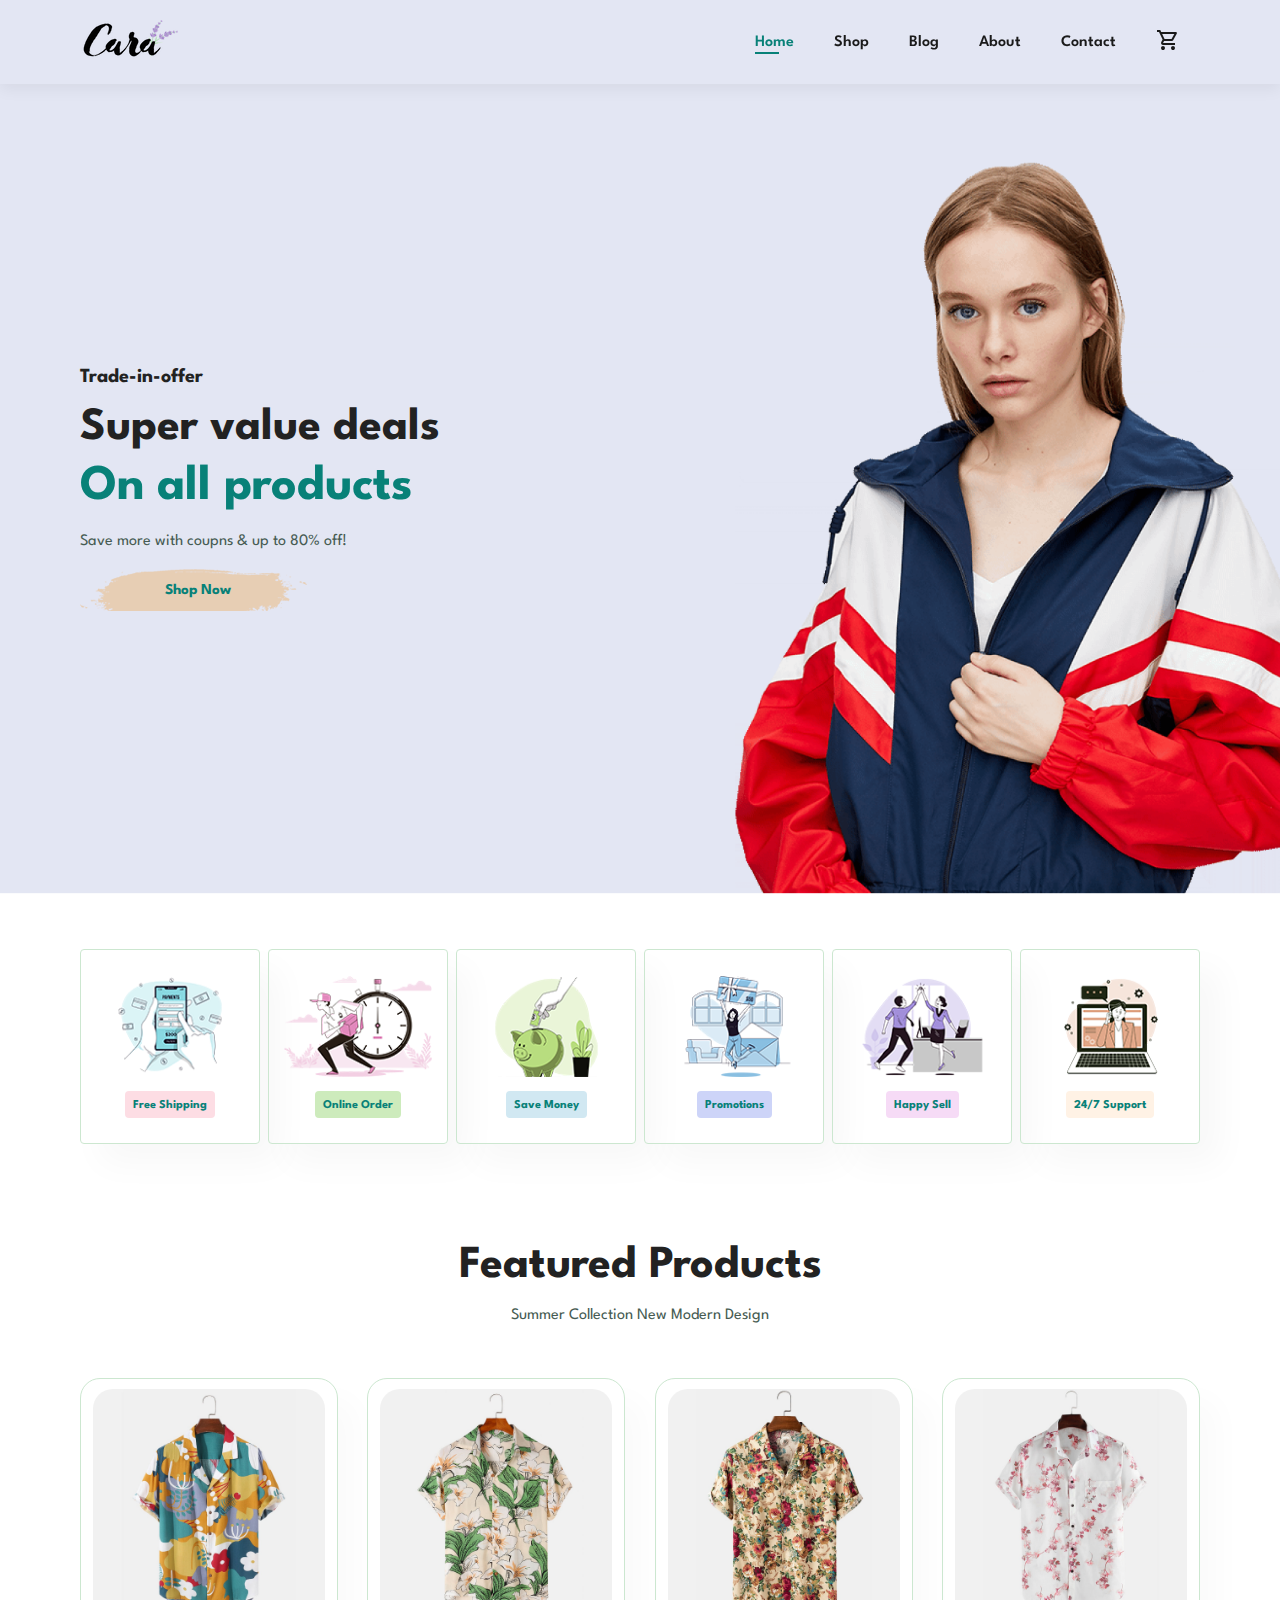
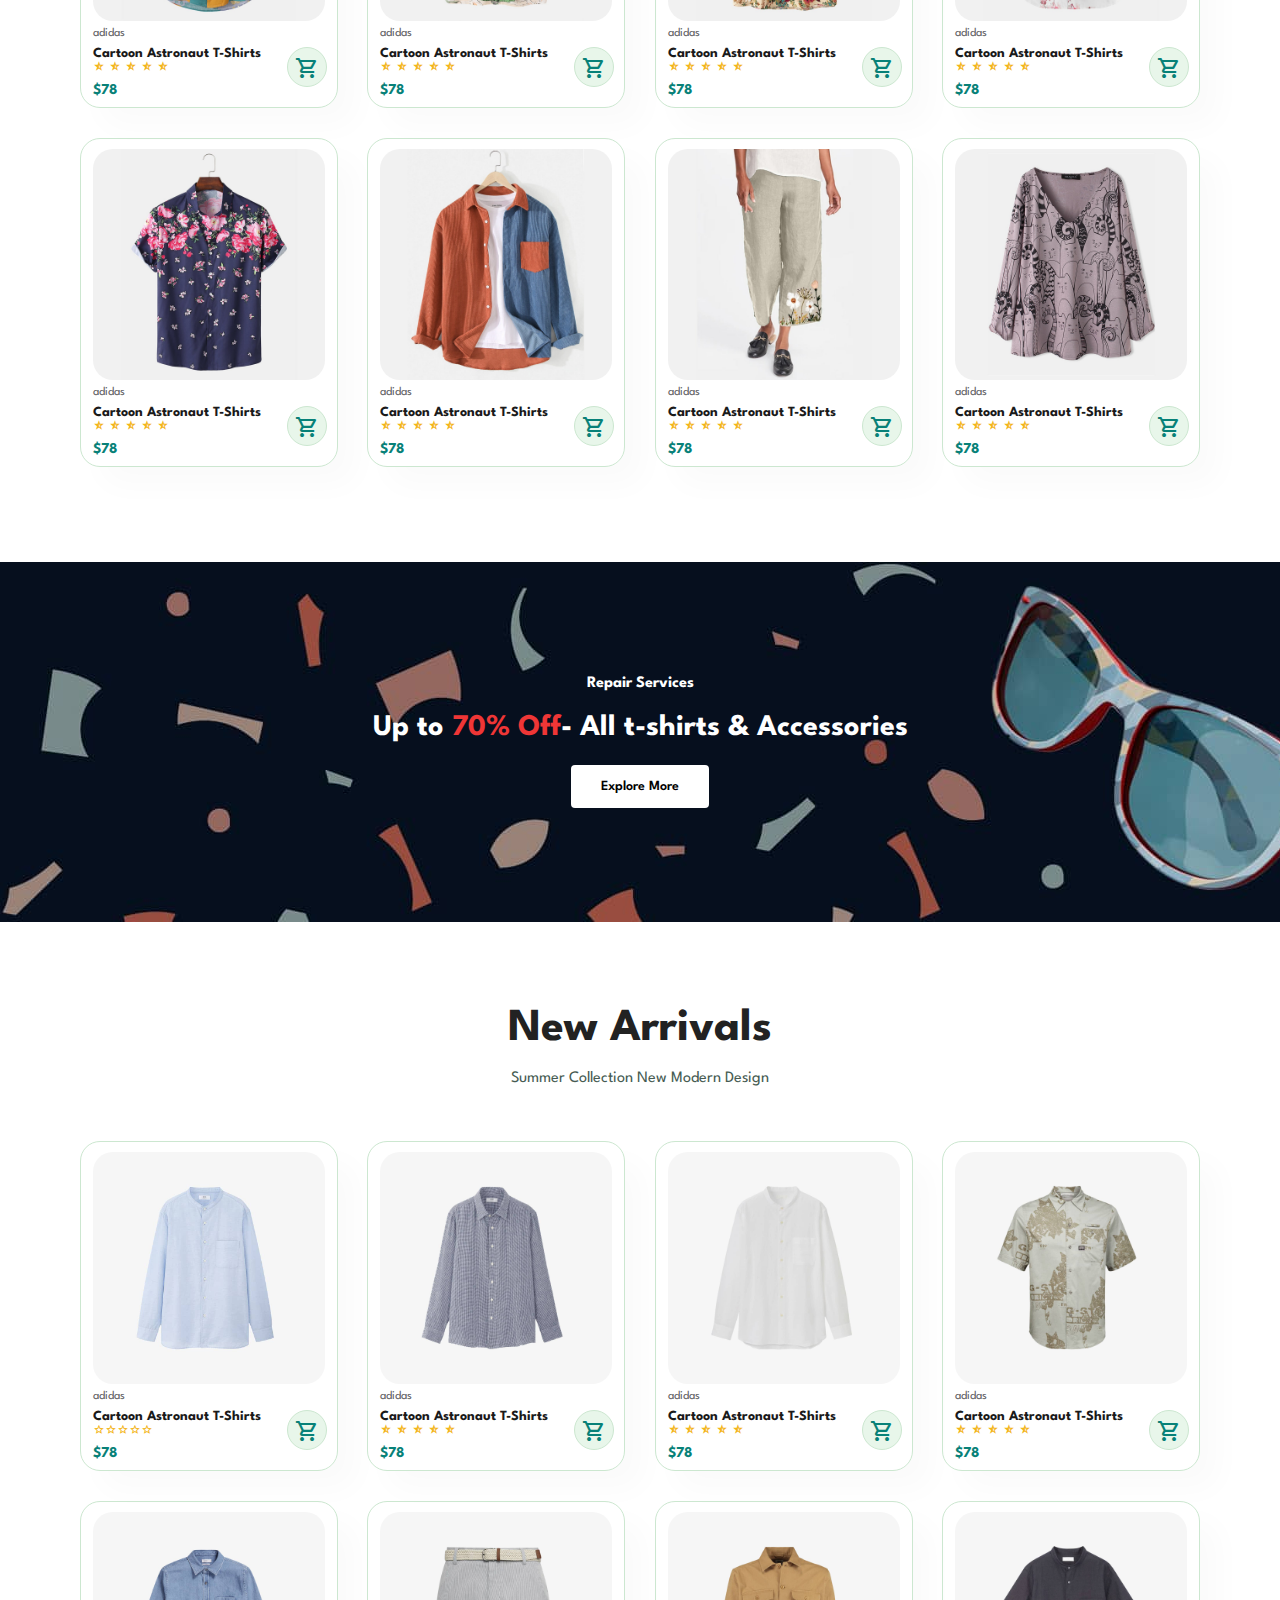
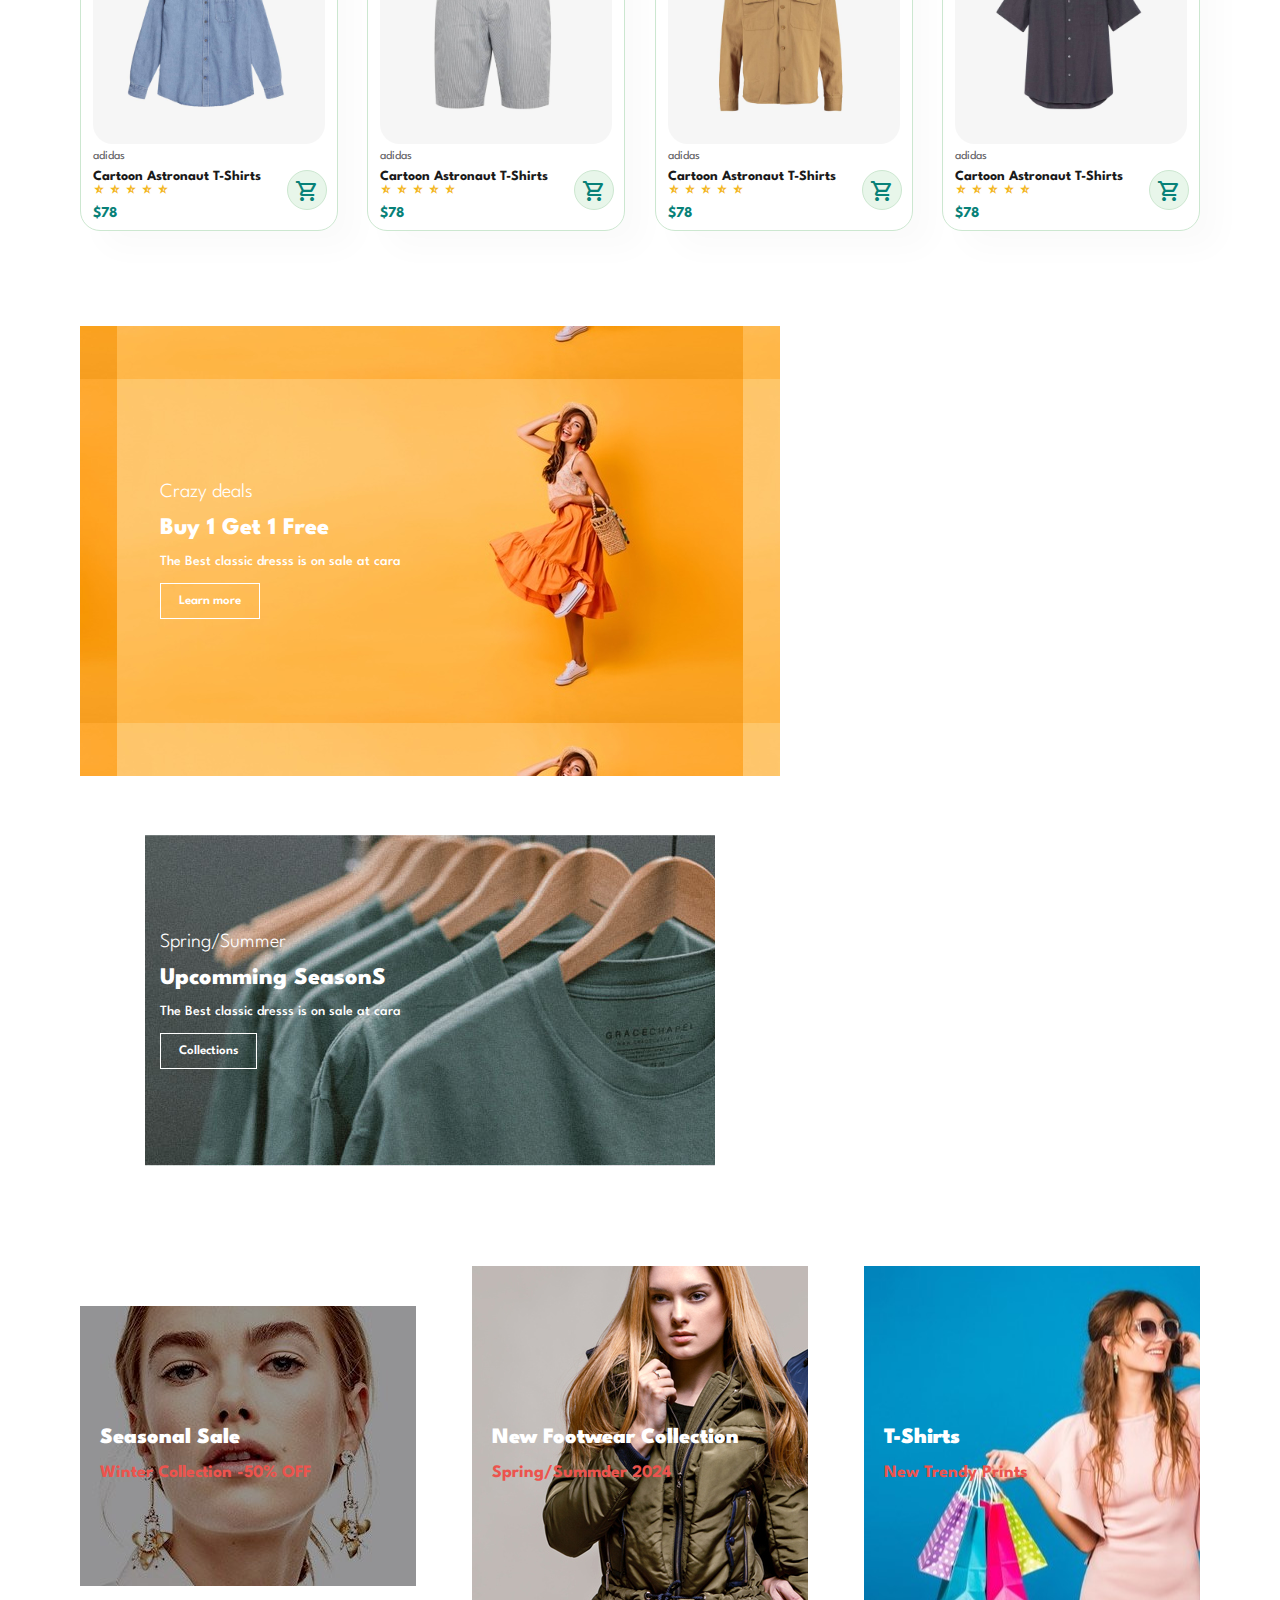
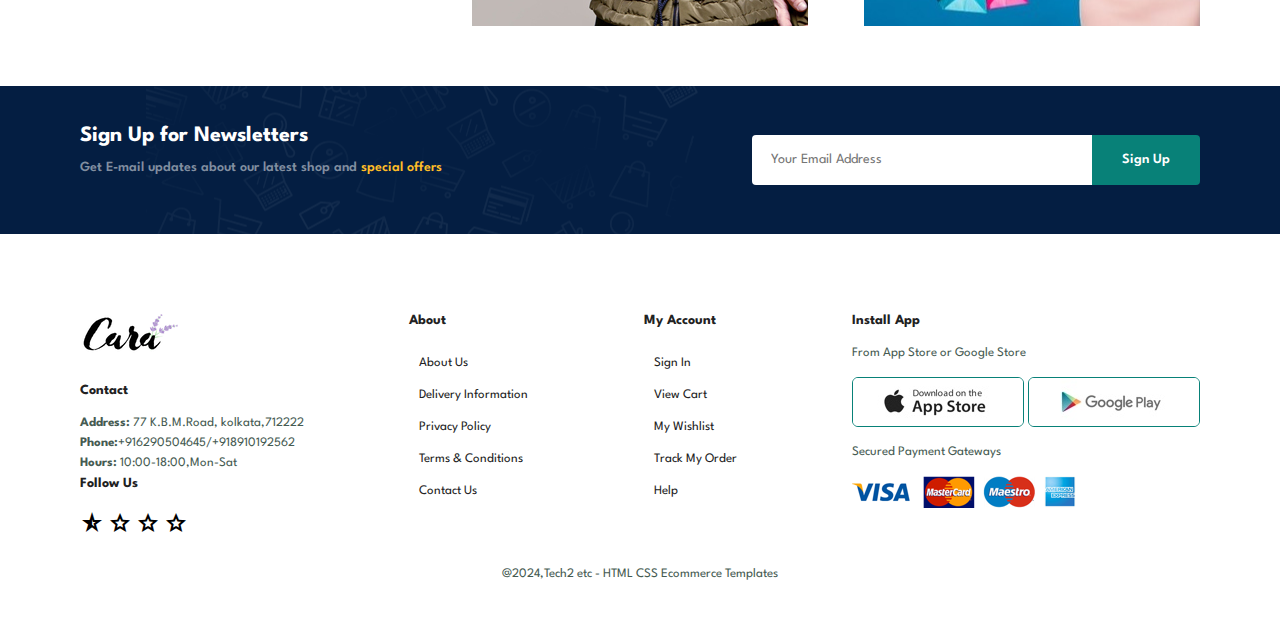
<file: index.html>
<!DOCTYPE html>
<html lang="en">
<head>
    <meta charset="UTF-8">
    <meta name="viewport" content="width=device-width, initial-scale=1.0">
    <title>E-Commerce</title>
    
    <link rel="stylesheet" href="https://fonts.googleapis.com/css2?family=Material+Symbols+Outlined:opsz,wght,FILL,GRAD@24,400,0,0" />
    
  
    <link rel="stylesheet" href="style.css">
</head>
<body>
     
    <section id="header">
        <a href="#"><img src="img/logo.png" class="logo" alt=""></a>

        <div>
            <ul id="navbar" >
                <li><a  class="active" href="index.html">Home</a></li>
                <li><a href="shop.html">Shop</a></li>
                <li><a href="blog.html">Blog</a></li>
                <li><a href="about.html">About</a></li>
                <li><a href="contact.html">Contact</a></li>
                <li id="lg-bag"><a href="cart.html"><span class="material-symbols-outlined">
                    shopping_cart</span></a></li>
                    <a href="#" id="close"><span class="material-symbols-outlined">
                        close
                        </span></a>
                    
            </ul>
        </div>
        <div id="mobile">
            <a href="cart.html"><span class="material-symbols-outlined">shopping_cart</span></a>
                <span id="bar" class="material-symbols-outlined">
                    menu_open
                    </span>
        </div>
    </section>
  
    <section id="hero">
        <h4>Trade-in-offer</h4>
        <h2>Super value deals</h2>
        <h1>On all products</h1>
        <p>Save more with coupns & up to 80% off!</p>
        <button>Shop Now</button>
    </section>

    <section id="feature" class="section-p1">
        <div class="fe-box">
            <img src="img/f1.png" alt="">
            <h6>Free Shipping</h6>
        </div>

        <div class="fe-box">
            <img src="img/f2.png" alt="">
            <h6>Online Order</h6>
        </div>

        <div class="fe-box">
            <img src="img/f3.png" alt="">
            <h6>Save Money</h6>
        </div>
        <div class="fe-box">
            <img src="img/f4.png" alt="">
            <h6>Promotions</h6>
        </div>
        <div class="fe-box">
            <img src="img/f5.png" alt="">
            <h6>Happy Sell</h6>
        </div>
        <div class="fe-box">
            <img src="img/f6.png" alt="">
            <h6>24/7 Support</h6>
        </div>
    </section>


    <section id="product1" class="section-p1">
        <h2>Featured Products</h2>
        <p>Summer Collection New Modern Design</p>
        <div class="pro-container">
            <div class="pro">
                <img src="img/f1.jpg" alt="">
                <div class="des">
                    <span>adidas</span>
                    <h5>Cartoon Astronaut T-Shirts</h5>
                    <div class="star">
                        <span class="material-symbols-outlined">
                            star_rate_half
                            </span>
                            <span class="material-symbols-outlined">
                                star_rate_half
                                </span>
                                <span class="material-symbols-outlined">
                                    star_rate_half
                                    </span>
                                    <span class="material-symbols-outlined">
                                        star_rate_half
                                        </span>
                                        <span class="material-symbols-outlined">
                                            star_rate_half
                                            </span>
                                            
                    </div>
                    <h4>$78</h4>
                </div>
                <a href="#"><span class="material-symbols-outlined cart">
                    shopping_cart</span></a>
            </div>


            <div class="pro">
                <img src="img/f2.jpg" alt="">
                <div class="des">
                    <span>adidas</span>
                    <h5>Cartoon Astronaut T-Shirts</h5>
                    <div class="star">
                        <span class="material-symbols-outlined">
                            star_rate_half
                            </span>
                            <span class="material-symbols-outlined">
                                star_rate_half
                                </span>
                                <span class="material-symbols-outlined">
                                    star_rate_half
                                    </span>
                                    <span class="material-symbols-outlined">
                                        star_rate_half
                                        </span>
                                        <span class="material-symbols-outlined">
                                            star_rate_half
                                            </span>
                                            
                    </div>
                    <h4>$78</h4>
                </div>
                <a href="#"><span class="material-symbols-outlined cart">
                    shopping_cart</span></a>
            </div>
            <div class="pro">
                <img src="img/f3.jpg" alt="">
                <div class="des">
                    <span>adidas</span>
                    <h5>Cartoon Astronaut T-Shirts</h5>
                    <div class="star">
                        <span class="material-symbols-outlined">
                            star_rate_half
                            </span>
                            <span class="material-symbols-outlined">
                                star_rate_half
                                </span>
                                <span class="material-symbols-outlined">
                                    star_rate_half
                                    </span>
                                    <span class="material-symbols-outlined">
                                        star_rate_half
                                        </span>
                                        <span class="material-symbols-outlined">
                                            star_rate_half
                                            </span>
                                            
                    </div>
                    <h4>$78</h4>
                </div>
                <a href="#"><span class="material-symbols-outlined cart">
                    shopping_cart</span></a>
            </div>
            <div class="pro">
                <img src="img/f4.jpg" alt="">
                <div class="des">
                    <span>adidas</span>
                    <h5>Cartoon Astronaut T-Shirts</h5>
                    <div class="star">
                        <span class="material-symbols-outlined">
                            star_rate_half
                            </span>
                            <span class="material-symbols-outlined">
                                star_rate_half
                                </span>
                                <span class="material-symbols-outlined">
                                    star_rate_half
                                    </span>
                                    <span class="material-symbols-outlined">
                                        star_rate_half
                                        </span>
                                        <span class="material-symbols-outlined">
                                            star_rate_half
                                            </span>
                                            
                    </div>
                    <h4>$78</h4>
                </div>
                <a href="#"><span class="material-symbols-outlined cart">
                    shopping_cart</span></a>
            </div>
            <div class="pro">
                <img src="img/f5.jpg" alt="">
                <div class="des">
                    <span>adidas</span>
                    <h5>Cartoon Astronaut T-Shirts</h5>
                    <div class="star">
                        <span class="material-symbols-outlined">
                            star_rate_half
                            </span>
                            <span class="material-symbols-outlined">
                                star_rate_half
                                </span>
                                <span class="material-symbols-outlined">
                                    star_rate_half
                                    </span>
                                    <span class="material-symbols-outlined">
                                        star_rate_half
                                        </span>
                                        <span class="material-symbols-outlined">
                                            star_rate_half
                                            </span>
                                            
                    </div>
                    <h4>$78</h4>
                </div>
                <a href="#"><span class="material-symbols-outlined cart">
                    shopping_cart</span></a>
            </div>
            <div class="pro">
                <img src="img/f6.jpg" alt="">
                <div class="des">
                    <span>adidas</span>
                    <h5>Cartoon Astronaut T-Shirts</h5>
                    <div class="star">
                        <span class="material-symbols-outlined">
                            star_rate_half
                            </span>
                            <span class="material-symbols-outlined">
                                star_rate_half
                                </span>
                                <span class="material-symbols-outlined">
                                    star_rate_half
                                    </span>
                                    <span class="material-symbols-outlined">
                                        star_rate_half
                                        </span>
                                        <span class="material-symbols-outlined">
                                            star_rate_half
                                            </span>
                                            
                    </div>
                    <h4>$78</h4>
                </div>
                <a href="#"><span class="material-symbols-outlined cart">
                    shopping_cart</span></a>
            </div>
            <div class="pro">
                <img src="img/f7.jpg" alt="">
                <div class="des">
                    <span>adidas</span>
                    <h5>Cartoon Astronaut T-Shirts</h5>
                    <div class="star">
                        <span class="material-symbols-outlined">
                            star_rate_half
                            </span>
                            <span class="material-symbols-outlined">
                                star_rate_half
                                </span>
                                <span class="material-symbols-outlined">
                                    star_rate_half
                                    </span>
                                    <span class="material-symbols-outlined">
                                        star_rate_half
                                        </span>
                                        <span class="material-symbols-outlined">
                                            star_rate_half
                                            </span>
                                            
                    </div>
                    <h4>$78</h4>
                </div>
                <a href="#"><span class="material-symbols-outlined cart">
                    shopping_cart</span></a>
            </div>
            <div class="pro">
                <img src="img/f8.jpg" alt="">
                <div class="des">
                    <span>adidas</span>
                    <h5>Cartoon Astronaut T-Shirts</h5>
                    <div class="star">
                        <span class="material-symbols-outlined">
                            star_rate_half
                            </span>
                            <span class="material-symbols-outlined">
                                star_rate_half
                                </span>
                                <span class="material-symbols-outlined">
                                    star_rate_half
                                    </span>
                                    <span class="material-symbols-outlined">
                                        star_rate_half
                                        </span>
                                        <span class="material-symbols-outlined">
                                            star_rate_half
                                            </span>
                                            
                    </div>
                    <h4>$78</h4>
                </div>
                <a href="#"><span class="material-symbols-outlined cart">
                    shopping_cart</span></a>
            </div>
        </div>
    </section>

    <section id="banner" class="section-m1">
        <h4>Repair Services</h4>
        <h2>Up to <span>70% Off</span>- All t-shirts & Accessories</h2>
        <button class="normal">Explore More</button>
    </section>


    <section id="product1" class="section-p1">
        <h2>New Arrivals</h2>
        <p>Summer Collection New Modern Design</p>
        <div class="pro-container">
            <div class="pro">
                <img src="img/n1.jpg" alt="">
                <div class="des">
                    <span>adidas</span>
                    <h5>Cartoon Astronaut T-Shirts</h5>
                    <div class="star">
                        <span class="material-symbols-outlined">
                            star
                            </span><span class="material-symbols-outlined">
                                star
                                </span><span class="material-symbols-outlined">
                                    star
                                    </span><span class="material-symbols-outlined">
                                        star
                                        </span><span class="material-symbols-outlined">
                                            star
                                            </span>
                    </div>
                    <h4>$78</h4>
                </div>
                <a href="#"><span class="material-symbols-outlined cart">
                    shopping_cart</span></a>
            </div>


            <div class="pro">
                <img src="img/n2.jpg" alt="">
                <div class="des">
                    <span>adidas</span>
                    <h5>Cartoon Astronaut T-Shirts</h5>
                    <div class="star">
                        <span class="material-symbols-outlined">
                            star_rate_half
                            </span>
                            <span class="material-symbols-outlined">
                                star_rate_half
                                </span>
                                <span class="material-symbols-outlined">
                                    star_rate_half
                                    </span>
                                    <span class="material-symbols-outlined">
                                        star_rate_half
                                        </span>
                                        <span class="material-symbols-outlined">
                                            star_rate_half
                                            </span>
                                            
                    </div>
                    <h4>$78</h4>
                </div>
                <a href="#"><span class="material-symbols-outlined cart">
                    shopping_cart</span></a>
            </div>
            <div class="pro">
                <img src="img/n3.jpg" alt="">
                <div class="des">
                    <span>adidas</span>
                    <h5>Cartoon Astronaut T-Shirts</h5>
                    <div class="star">
                        <span class="material-symbols-outlined">
                            star_rate_half
                            </span>
                            <span class="material-symbols-outlined">
                                star_rate_half
                                </span>
                                <span class="material-symbols-outlined">
                                    star_rate_half
                                    </span>
                                    <span class="material-symbols-outlined">
                                        star_rate_half
                                        </span>
                                        <span class="material-symbols-outlined">
                                            star_rate_half
                                            </span>
                                            
                    </div>
                    <h4>$78</h4>
                </div>
                <a href="#"><span class="material-symbols-outlined cart">
                    shopping_cart</span></a>
            </div>
            <div class="pro">
                <img src="img/n4.jpg" alt="">
                <div class="des">
                    <span>adidas</span>
                    <h5>Cartoon Astronaut T-Shirts</h5>
                    <div class="star">
                        <span class="material-symbols-outlined">
                            star_rate_half
                            </span>
                            <span class="material-symbols-outlined">
                                star_rate_half
                                </span>
                                <span class="material-symbols-outlined">
                                    star_rate_half
                                    </span>
                                    <span class="material-symbols-outlined">
                                        star_rate_half
                                        </span>
                                        <span class="material-symbols-outlined">
                                            star_rate_half
                                            </span>
                                            
                    </div>
                    <h4>$78</h4>
                </div>
                <a href="#"><span class="material-symbols-outlined cart">
                    shopping_cart</span></a>
            </div>
            <div class="pro">
                <img src="img/n5.jpg" alt="">
                <div class="des">
                    <span>adidas</span>
                    <h5>Cartoon Astronaut T-Shirts</h5>
                    <div class="star">
                        <span class="material-symbols-outlined">
                            star_rate_half
                            </span>
                            <span class="material-symbols-outlined">
                                star_rate_half
                                </span>
                                <span class="material-symbols-outlined">
                                    star_rate_half
                                    </span>
                                    <span class="material-symbols-outlined">
                                        star_rate_half
                                        </span>
                                        <span class="material-symbols-outlined">
                                            star_rate_half
                                            </span>
                                            
                    </div>
                    <h4>$78</h4>
                </div>
                <a href="#"><span class="material-symbols-outlined cart">
                    shopping_cart</span></a>
            </div>
            <div class="pro">
                <img src="img/n6.jpg" alt="">
                <div class="des">
                    <span>adidas</span>
                    <h5>Cartoon Astronaut T-Shirts</h5>
                    <div class="star">
                        <span class="material-symbols-outlined">
                            star_rate_half
                            </span>
                            <span class="material-symbols-outlined">
                                star_rate_half
                                </span>
                                <span class="material-symbols-outlined">
                                    star_rate_half
                                    </span>
                                    <span class="material-symbols-outlined">
                                        star_rate_half
                                        </span>
                                        <span class="material-symbols-outlined">
                                            star_rate_half
                                            </span>
                                            
                    </div>
                    <h4>$78</h4>
                </div>
                <a href="#"><span class="material-symbols-outlined cart">
                    shopping_cart</span></a>
            </div>
            <div class="pro">
                <img src="img/n7.jpg" alt="">
                <div class="des">
                    <span>adidas</span>
                    <h5>Cartoon Astronaut T-Shirts</h5>
                    <div class="star">
                        <span class="material-symbols-outlined">
                            star_rate_half
                            </span>
                            <span class="material-symbols-outlined">
                                star_rate_half
                                </span>
                                <span class="material-symbols-outlined">
                                    star_rate_half
                                    </span>
                                    <span class="material-symbols-outlined">
                                        star_rate_half
                                        </span>
                                        <span class="material-symbols-outlined">
                                            star_rate_half
                                            </span>
                                            
                    </div>
                    <h4>$78</h4>
                </div>
                <a href="#"><span class="material-symbols-outlined cart">
                    shopping_cart</span></a>
            </div>
            <div class="pro">
                <img src="img/n8.jpg" alt="">
                <div class="des">
                    <span>adidas</span>
                    <h5>Cartoon Astronaut T-Shirts</h5>
                    <div class="star">
                        <span class="material-symbols-outlined">
                            star_rate_half
                            </span>
                            <span class="material-symbols-outlined">
                                star_rate_half
                                </span>
                                <span class="material-symbols-outlined">
                                    star_rate_half
                                    </span>
                                    <span class="material-symbols-outlined">
                                        star_rate_half
                                        </span>
                                        <span class="material-symbols-outlined">
                                            star_rate_half
                                            </span>
                                            
                    </div>
                    <h4>$78</h4>
                </div>
                <a href="#"><span class="material-symbols-outlined cart">
                    shopping_cart</span></a>
            </div>
        </div>
        </section>

        <section id="sm-banner" class="section-p1">
            <div class="banner-box">
                <h4>Crazy deals</h4>
                <h2>Buy 1 Get 1 Free</h2>
                <span>The Best classic dresss is on sale at cara</span>
                <button class="white">Learn more</button>
            </div>
            <div class="banner-box banner-box2">
                <h4>Spring/Summer</h4>
                <h2>Upcomming SeasonS</h2>
                <span>The Best classic dresss is on sale at cara</span>
                <button class="white">Collections</button>
            </div>
        </section>

        <section id="banner3">
            <div class="banner-box">
                <h2>Seasonal Sale</h2>
                <h3>Winter Collection -50% OFF</h3>
                
            </div>
            <div class="banner-box banner-box2">
                <h2>New Footwear Collection</h2>
                <h3>Spring/Summder 2024 </h3>
                
            </div>
            <div class="banner-box banner-box3">
                <h2>T-Shirts</h2>
                <h3>New Trendy Prints</h3>
                
            </div>
        </section>
  

        <section id="newsletter" class="section-p1 section-m1">
            <div class="newstext">
                <h4>Sign Up for Newsletters</h4>
                <p>Get E-mail updates about our latest shop and <span>special offers</span></p>
            </div>
            <div class="form">
                <input type="text" placeholder="Your Email Address">
                <button class="normal">Sign Up</button>
            </div>
        </section>

        <footer class="section-p1">
            <div class="col">
                <img class="logo" src="img/logo.png" alt="">
                <h4>Contact</h4>
                <p><strong>Address:</strong> 77 K.B.M.Road, kolkata,712222</p>
                <p><strong>Phone:</strong>+916290504645/+918910192562</p>
                <p><strong>Hours:</strong> 10:00-18:00,Mon-Sat</p>
            <div class="follow">
                <h4>Follow Us</h4>
                <div class="icon">
                    <span class="material-symbols-outlined">
                        star_rate_half
                        </span>
                        <span class="material-symbols-outlined">
                            star
                            </span>
                            <span class="material-symbols-outlined">
                                star
                                </span>
                                <span class="material-symbols-outlined">
                                    star
                                    </span>
                </div>
            </div>
            
            </div>
            <div class="col">
                <h4>About</h4>
                <a href="#">About Us</a>
                <a href="#">Delivery Information</a>
                <a href="#">Privacy Policy</a>
                <a href="#">Terms & Conditions</a>
                <a href="#">Contact Us</a>

            </div>
            <div class="col">
                <h4>My Account</h4>
                <a href="#">Sign In</a>
                <a href="#">View Cart</a>
                <a href="#">My Wishlist</a>
                <a href="#">Track My Order</a>
                <a href="#">Help</a>

            </div>

            <div class="col install">
                <h4>Install App</h4>
                <p>From App Store or Google Store</p>
                <div class="row">

                    <img src="img/app.jpg" alt="">
     <img src="img/play.jpg" alt="">
     
                </div>
          <p>Secured Payment Gateways</p>
          <img src="img/pay.png" alt="">

            </div>
            <div class="copyright">
                <p>@2024,Tech2 etc - HTML CSS Ecommerce Templates</p>
            </div>

        </footer>
    <script src="script.js"></script>
    
</body>
</html>
</file>
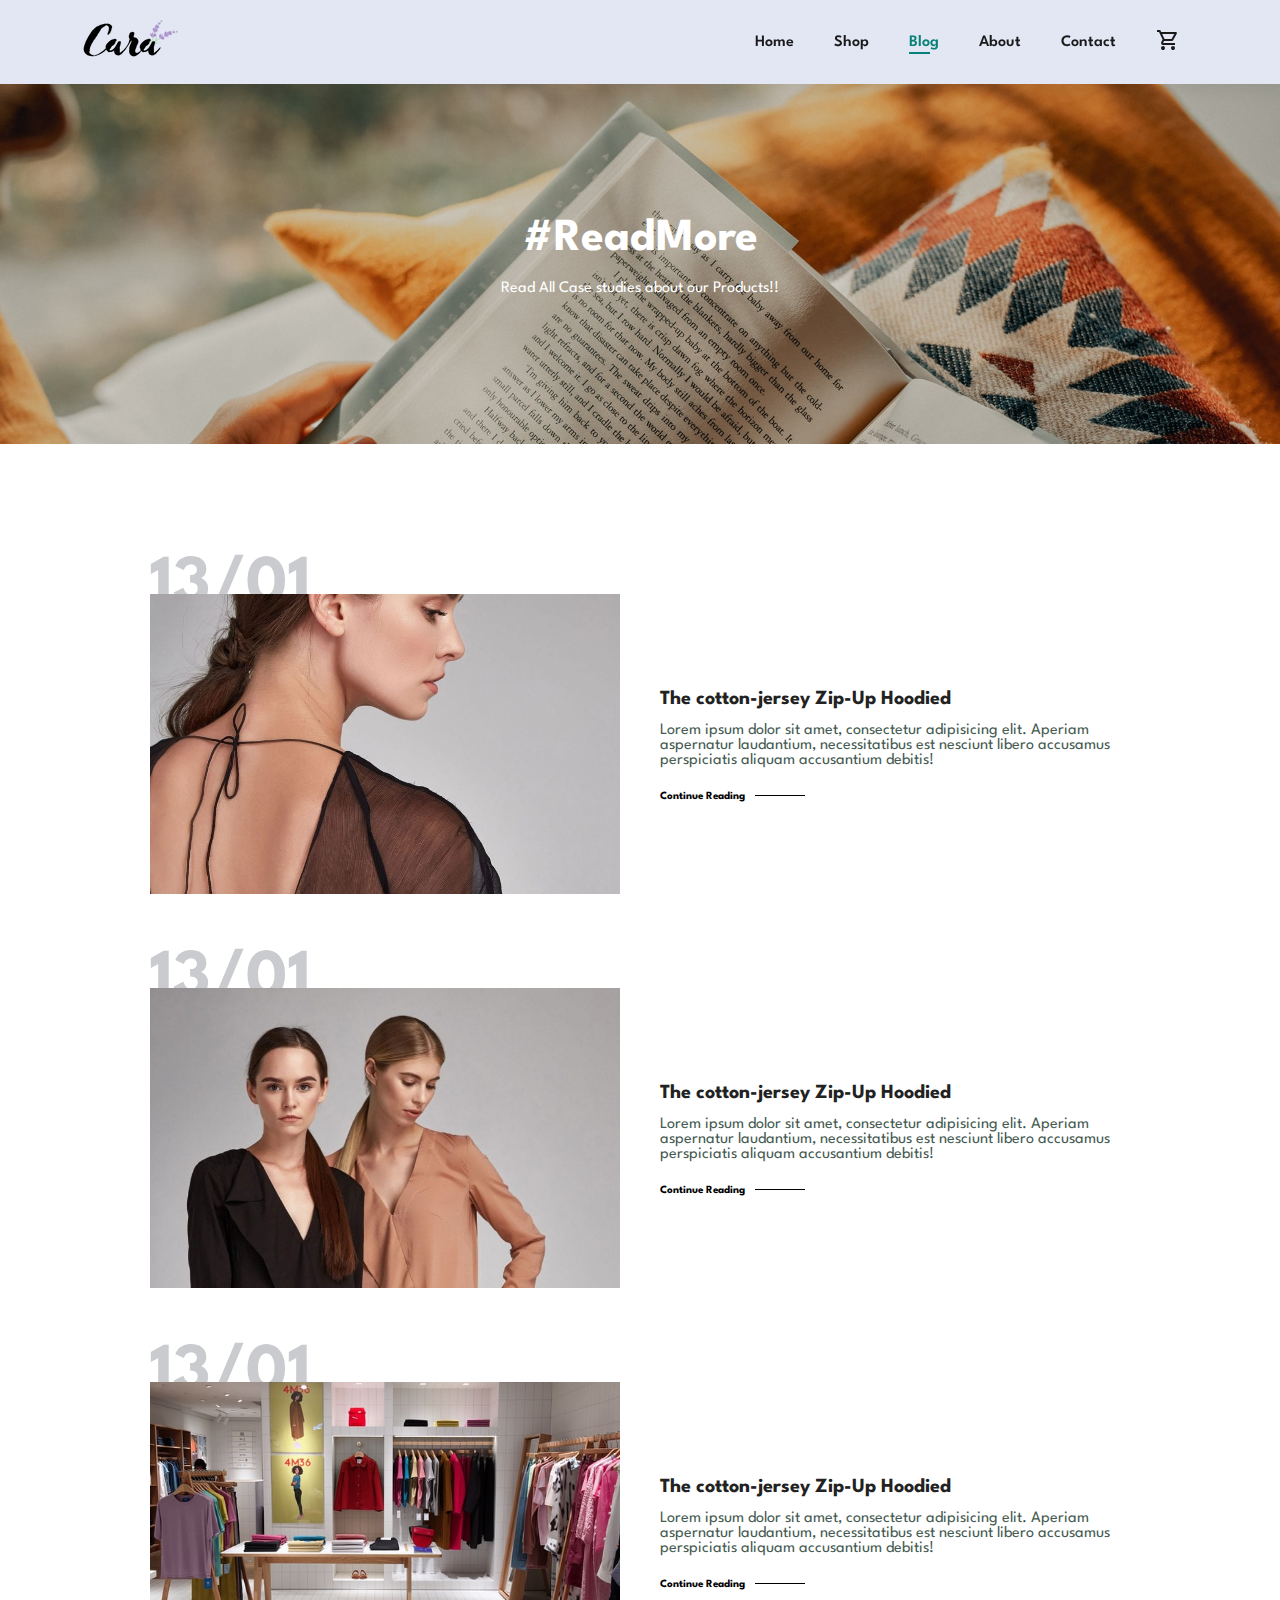
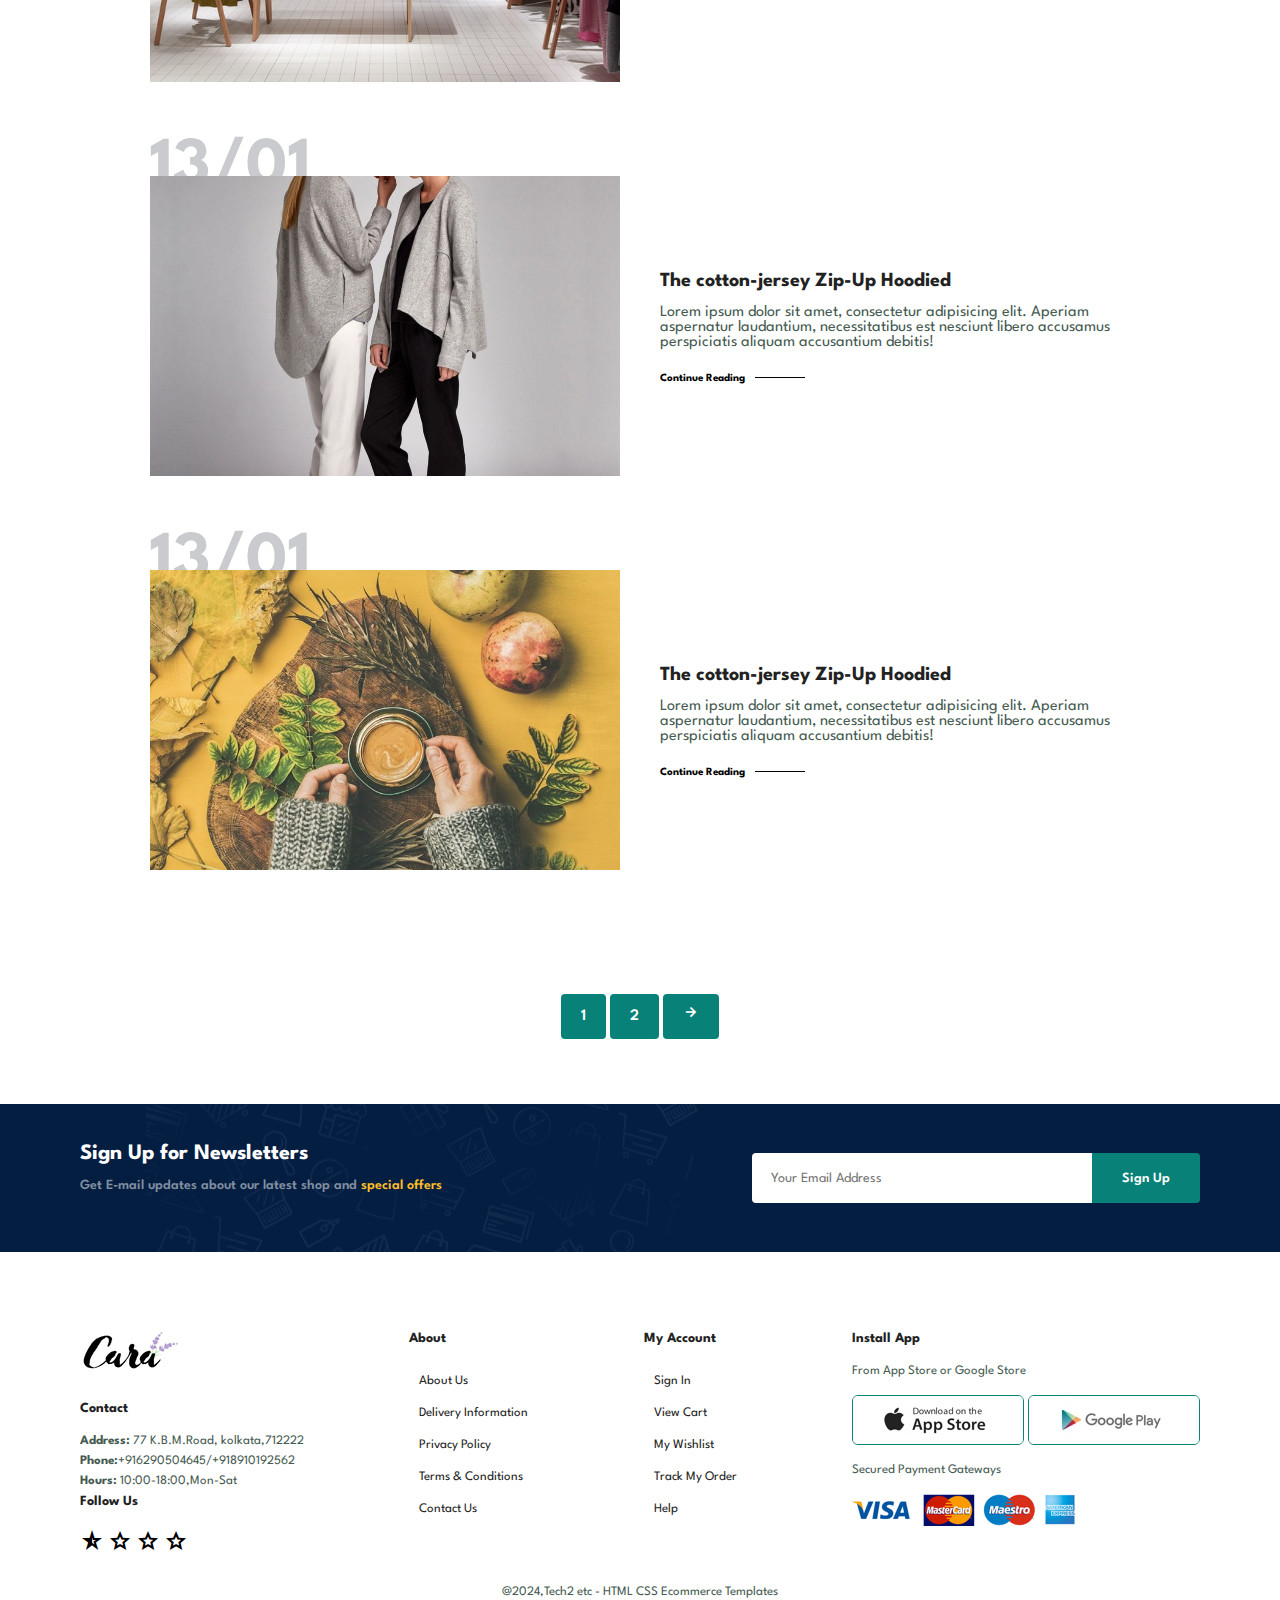
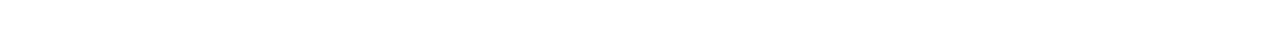
<file: blog.html>
<!DOCTYPE html>
<html lang="en">
<head>
    <meta charset="UTF-8">
    <meta name="viewport" content="width=device-width, initial-scale=1.0">
    <title>E-Commerce</title>
    
    <link rel="stylesheet" href="https://fonts.googleapis.com/css2?family=Material+Symbols+Outlined:opsz,wght,FILL,GRAD@24,400,0,0" />
    
  
    <link rel="stylesheet" href="style.css">
</head>
<body>
     
    <section id="header">
        <a href="#"><img src="img/logo.png" class="logo" alt=""></a>

        <div>
            <ul id="navbar" >
                <li><a  href="index.html">Home</a></li>
                <li><a   href="shop.html">Shop</a></li>
                <li><a class="active" href="blog.html">Blog</a></li>
                <li><a href="about.html">About</a></li>
                <li><a href="contact.html">Contact</a></li>
                <li id="lg-bag"><a href="cart.html"><span class="material-symbols-outlined">
                    shopping_cart</span></a></li>
                    <a href="#" id="close"><span class="material-symbols-outlined">
                        close
                        </span></a>
                    
            </ul>
        </div>
        <div id="mobile">
            <a href="cart.html"><span class="material-symbols-outlined">shopping_cart</span></a>
                <span id="bar" class="material-symbols-outlined">
                    menu_open
                    </span>
        </div>
    </section>
  
    <section id="page-header" class="blog-header">
        
        <h2>#ReadMore</h2>
        
        <p>Read All Case studies about our Products!!</p>
        
    </section>

    <section id="blog">
        <div class="blog-box">
            <div class="blog-img">
                <img src="img/b1 (1).jpg" alt="">
            </div>
            <div class="blog-details">
                <h4>The cotton-jersey Zip-Up Hoodied</h4>
                <p>Lorem ipsum dolor sit amet, consectetur adipisicing elit. Aperiam aspernatur laudantium, necessitatibus est nesciunt libero accusamus perspiciatis aliquam accusantium debitis!</p>
                <a href="#">Continue Reading</a>
            </div>
            <h1>13/01</h1>
        </div>
        <div class="blog-box">
            <div class="blog-img">
                <img src="img/b2 (1).jpg" alt="">
            </div>
            <div class="blog-details">
                <h4>The cotton-jersey Zip-Up Hoodied</h4>
                <p>Lorem ipsum dolor sit amet, consectetur adipisicing elit. Aperiam aspernatur laudantium, necessitatibus est nesciunt libero accusamus perspiciatis aliquam accusantium debitis!</p>
                <a href="#">Continue Reading</a>
            </div>
            <h1>13/01</h1>
        </div>
        <div class="blog-box">
            <div class="blog-img">
                <img src="img/b3.jpg" alt="">
            </div>
            <div class="blog-details">
                <h4>The cotton-jersey Zip-Up Hoodied</h4>
                <p>Lorem ipsum dolor sit amet, consectetur adipisicing elit. Aperiam aspernatur laudantium, necessitatibus est nesciunt libero accusamus perspiciatis aliquam accusantium debitis!</p>
                <a href="#">Continue Reading</a>
            </div>
            <h1>13/01</h1>
        </div>
        <div class="blog-box">
            <div class="blog-img">
                <img src="img/b4 (1).jpg" alt="">
            </div>
            <div class="blog-details">
                <h4>The cotton-jersey Zip-Up Hoodied</h4>
                <p>Lorem ipsum dolor sit amet, consectetur adipisicing elit. Aperiam aspernatur laudantium, necessitatibus est nesciunt libero accusamus perspiciatis aliquam accusantium debitis!</p>
                <a href="#">Continue Reading</a>
            </div>
            <h1>13/01</h1>
        </div>
        <div class="blog-box">
            <div class="blog-img">
                <img src="img/b6.jpg" alt="">
            </div>
            <div class="blog-details">
                <h4>The cotton-jersey Zip-Up Hoodied</h4>
                <p>Lorem ipsum dolor sit amet, consectetur adipisicing elit. Aperiam aspernatur laudantium, necessitatibus est nesciunt libero accusamus perspiciatis aliquam accusantium debitis!</p>
                <a href="#">Continue Reading</a>
            </div>
            <h1>13/01</h1>
        </div>
    </section>


   
  <section id="pagination" class="section-p1">
    <a href="#">1</a>
    <a href="#">2</a>
    <a href="#"><span class="material-symbols-outlined">
        arrow_forward</span></a>

  </section>
        <section id="newsletter" class="section-p1 section-m1">
            <div class="newstext">
                <h4>Sign Up for Newsletters</h4>
                <p>Get E-mail updates about our latest shop and <span>special offers</span></p>
            </div>
            <div class="form">
                <input type="text" placeholder="Your Email Address">
                <button class="normal">Sign Up</button>
            </div>
        </section>

        <footer class="section-p1">
            <div class="col">
                <img class="logo" src="img/logo.png" alt="">
                <h4>Contact</h4>
                <p><strong>Address:</strong> 77 K.B.M.Road, kolkata,712222</p>
                <p><strong>Phone:</strong>+916290504645/+918910192562</p>
                <p><strong>Hours:</strong> 10:00-18:00,Mon-Sat</p>
            <div class="follow">
                <h4>Follow Us</h4>
                <div class="icon">
                    <span class="material-symbols-outlined">
                        star_rate_half
                        </span>
                        <span class="material-symbols-outlined">
                            star
                            </span>
                            <span class="material-symbols-outlined">
                                star
                                </span>
                                <span class="material-symbols-outlined">
                                    star
                                    </span>
                </div>
            </div>
            
            </div>
            <div class="col">
                <h4>About</h4>
                <a href="#">About Us</a>
                <a href="#">Delivery Information</a>
                <a href="#">Privacy Policy</a>
                <a href="#">Terms & Conditions</a>
                <a href="#">Contact Us</a>

            </div>
            <div class="col">
                <h4>My Account</h4>
                <a href="#">Sign In</a>
                <a href="#">View Cart</a>
                <a href="#">My Wishlist</a>
                <a href="#">Track My Order</a>
                <a href="#">Help</a>

            </div>

            <div class="col install">
                <h4>Install App</h4>
                <p>From App Store or Google Store</p>
                <div class="row">

                    <img src="img/app.jpg" alt="">
     <img src="img/play.jpg" alt="">
     
                </div>
          <p>Secured Payment Gateways</p>
          <img src="img/pay.png" alt="">

            </div>
            <div class="copyright">
                <p>@2024,Tech2 etc - HTML CSS Ecommerce Templates</p>
            </div>

        </footer>
    <script src="script.js"></script>
    
</body>
</html>
</file>
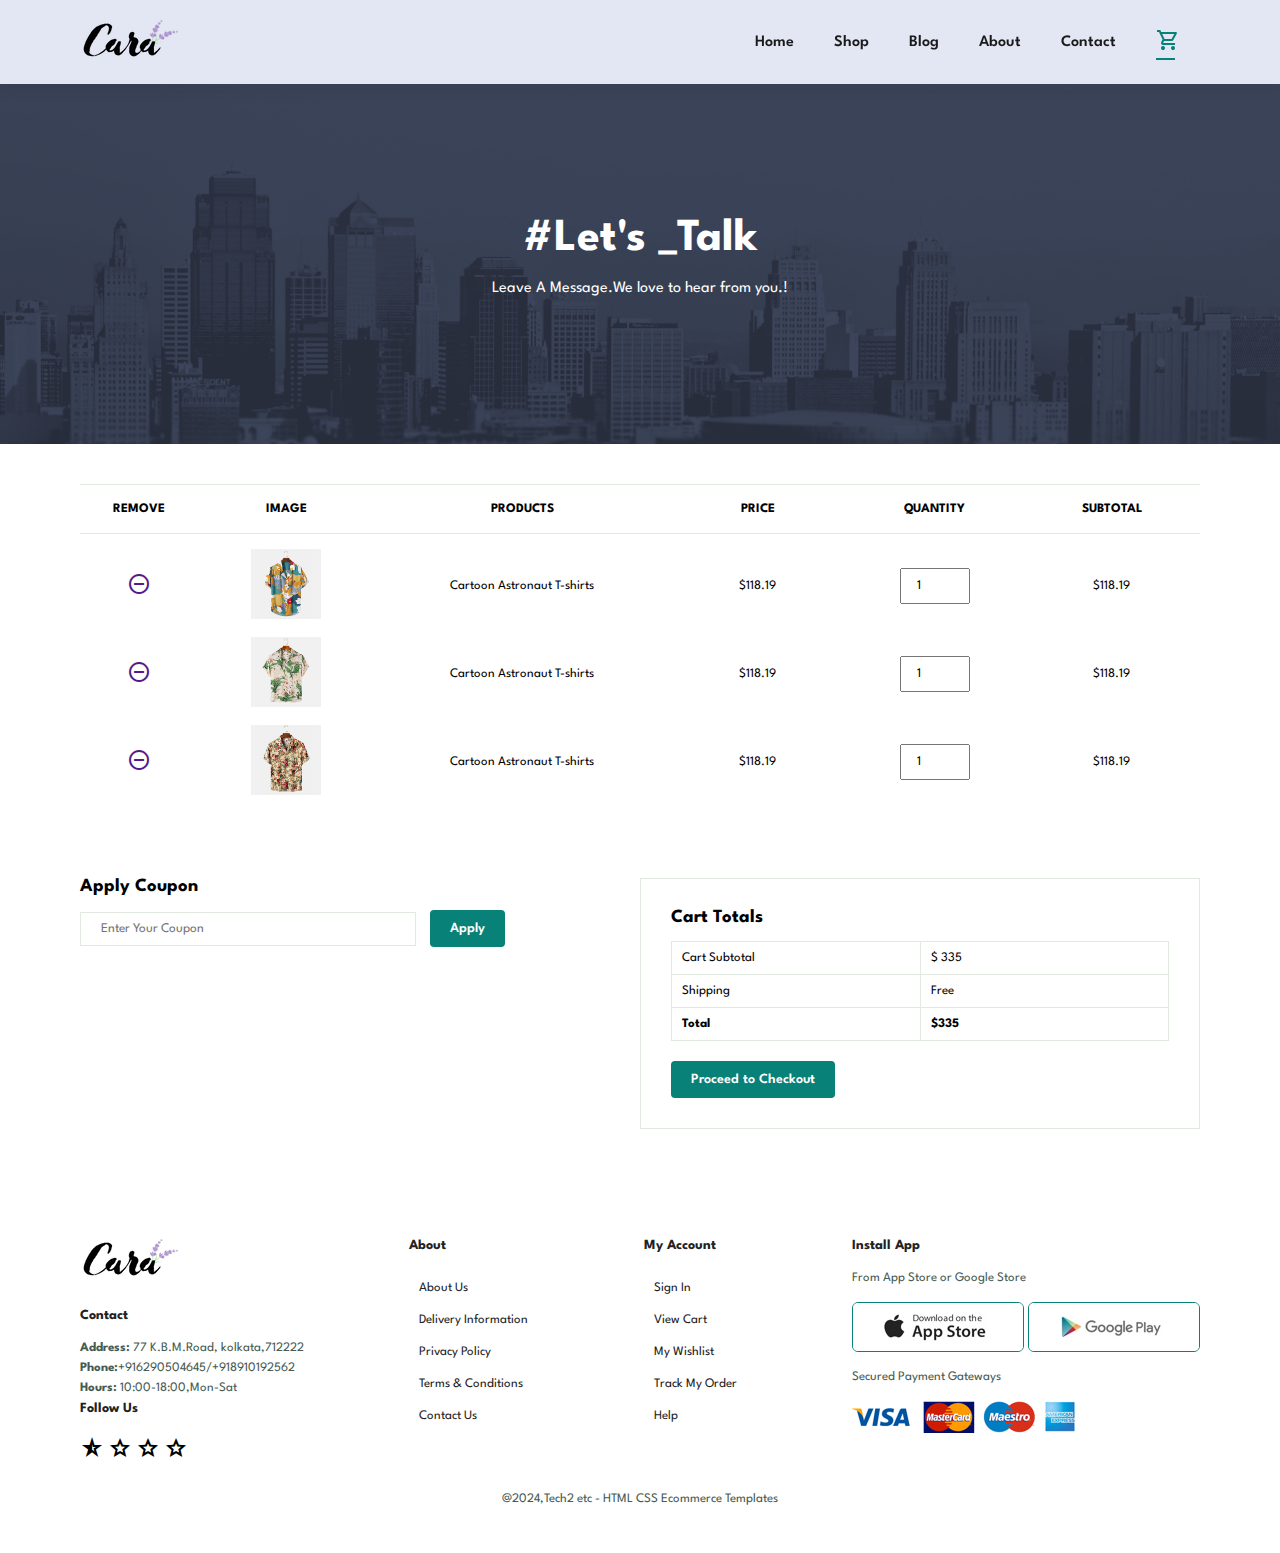
<file: cart.html>
<!DOCTYPE html>
<html lang="en">
<head>
    <meta charset="UTF-8">
    <meta name="viewport" content="width=device-width, initial-scale=1.0">
    <title>E-Commerce</title>
    
    <link rel="stylesheet" href="https://fonts.googleapis.com/css2?family=Material+Symbols+Outlined:opsz,wght,FILL,GRAD@24,400,0,0" />
    
  
    <link rel="stylesheet" href="style.css">
</head>
<body>
     
    <section id="header">
        <a href="#"><img src="img/logo.png" class="logo" alt=""></a>

        <div>
            <ul id="navbar" >
                <li><a  href="index.html">Home</a></li>
                <li><a   href="shop.html">Shop</a></li>
                <li><a  href="blog.html">Blog</a></li>
                <li><a  href="about.html">About</a></li>
                <li><a href="contact.html">Contact</a></li>
                <li id="lg-bag" ><a  class="active" href="cart.html"><span class="material-symbols-outlined">
                    shopping_cart</span></a></li>
                    <a href="#" id="close"><span class="material-symbols-outlined">
                        close
                        </span></a>
                    
            </ul>
        </div>
        <div id="mobile">
            <a href="cart.html"><span class="material-symbols-outlined">shopping_cart</span></a>
                <span id="bar" class="material-symbols-outlined">
                    menu_open
                    </span>
        </div>
    </section>
  
    <section id="page-header" class="about-header">
        
        <h2>#Let's _Talk</h2>
        
        <p>Leave A Message.We love to hear from you.!</p>
        
    </section>

    <section id="cart" class="section-p1">
        <table width="100%">
            <thead>
                <tr>
                    <td>Remove</td>
                    <td>Image</td>
                    <td>Products</td>
                    <td>Price</td>
                    <td>Quantity</td>
                    <td>Subtotal</td>
                </tr>
            </thead>
            <tbody>
                <tr>
                    <td><a href=""><span class="material-symbols-outlined">
                        do_not_disturb_on</span></a></td>
                        <td><img src="img/f1.jpg" alt=""></td>
                        <td>Cartoon Astronaut T-shirts</td>
                        <td>$118.19</td>
                        <td><input type="number" value="1"></td>
                        <td>$118.19</td>
                </tr>

                <tr>
                    <td><a href=""><span class="material-symbols-outlined">
                        do_not_disturb_on</span></a></td>
                        <td><img src="img/f2.jpg" alt=""></td>
                        <td>Cartoon Astronaut T-shirts</td>
                        <td>$118.19</td>
                        <td><input type="number" value="1"></td>
                        <td>$118.19</td>
                </tr>
                <tr>
                    <td><a href=""><span class="material-symbols-outlined">
                        do_not_disturb_on</span></a></td>
                        <td><img src="img/f3.jpg" alt=""></td>
                        <td>Cartoon Astronaut T-shirts</td>
                        <td>$118.19</td>
                        <td><input type="number" value="1"></td>
                        <td>$118.19</td>
                </tr>
            </tbody>
        </table>
    </section>
  <section id="cart-add" class="section-p1">
    <div id="coupon">
        <h3>Apply Coupon</h3>
        <div>
            <input type="text" placeholder="Enter Your Coupon">
            <button class="normal">Apply</button>
        </div>
    </div>
    <div id="subtotal">
        <h3>Cart Totals</h3>
        <table>
            <tr>
                <td>Cart Subtotal</td>
                <td>$ 335</td>
                
            </tr>
            <tr>
                <td>Shipping</td>
                <td>Free</td>
            </tr>
            <tr>
                <td><strong>Total</strong></td>
                <td><strong>$335</strong></td> 
            </tr>
        </table>
        <button class="normal">Proceed to Checkout</button>
    </div>
  </section>

        <footer class="section-p1">
            <div class="col">
                <img class="logo" src="img/logo.png" alt="">
                <h4>Contact</h4>
                <p><strong>Address:</strong> 77 K.B.M.Road, kolkata,712222</p>
                <p><strong>Phone:</strong>+916290504645/+918910192562</p>
                <p><strong>Hours:</strong> 10:00-18:00,Mon-Sat</p>
            <div class="follow">
                <h4>Follow Us</h4>
                <div class="icon">
                    <span class="material-symbols-outlined">
                        star_rate_half
                        </span>
                        <span class="material-symbols-outlined">
                            star
                            </span>
                            <span class="material-symbols-outlined">
                                star
                                </span>
                                <span class="material-symbols-outlined">
                                    star
                                    </span>
                </div>
            </div>
            
            </div>
            <div class="col">
                <h4>About</h4>
                <a href="#">About Us</a>
                <a href="#">Delivery Information</a>
                <a href="#">Privacy Policy</a>
                <a href="#">Terms & Conditions</a>
                <a href="#">Contact Us</a>

            </div>
            <div class="col">
                <h4>My Account</h4>
                <a href="#">Sign In</a>
                <a href="#">View Cart</a>
                <a href="#">My Wishlist</a>
                <a href="#">Track My Order</a>
                <a href="#">Help</a>

            </div>

            <div class="col install">
                <h4>Install App</h4>
                <p>From App Store or Google Store</p>
                <div class="row">

                    <img src="img/app.jpg" alt="">
     <img src="img/play.jpg" alt="">
     
                </div>
          <p>Secured Payment Gateways</p>
          <img src="img/pay.png" alt="">

            </div>
            <div class="copyright">
                <p>@2024,Tech2 etc - HTML CSS Ecommerce Templates</p>
            </div>

        </footer>
    <script src="script.js"></script>
    
</body>
</html>
</file>
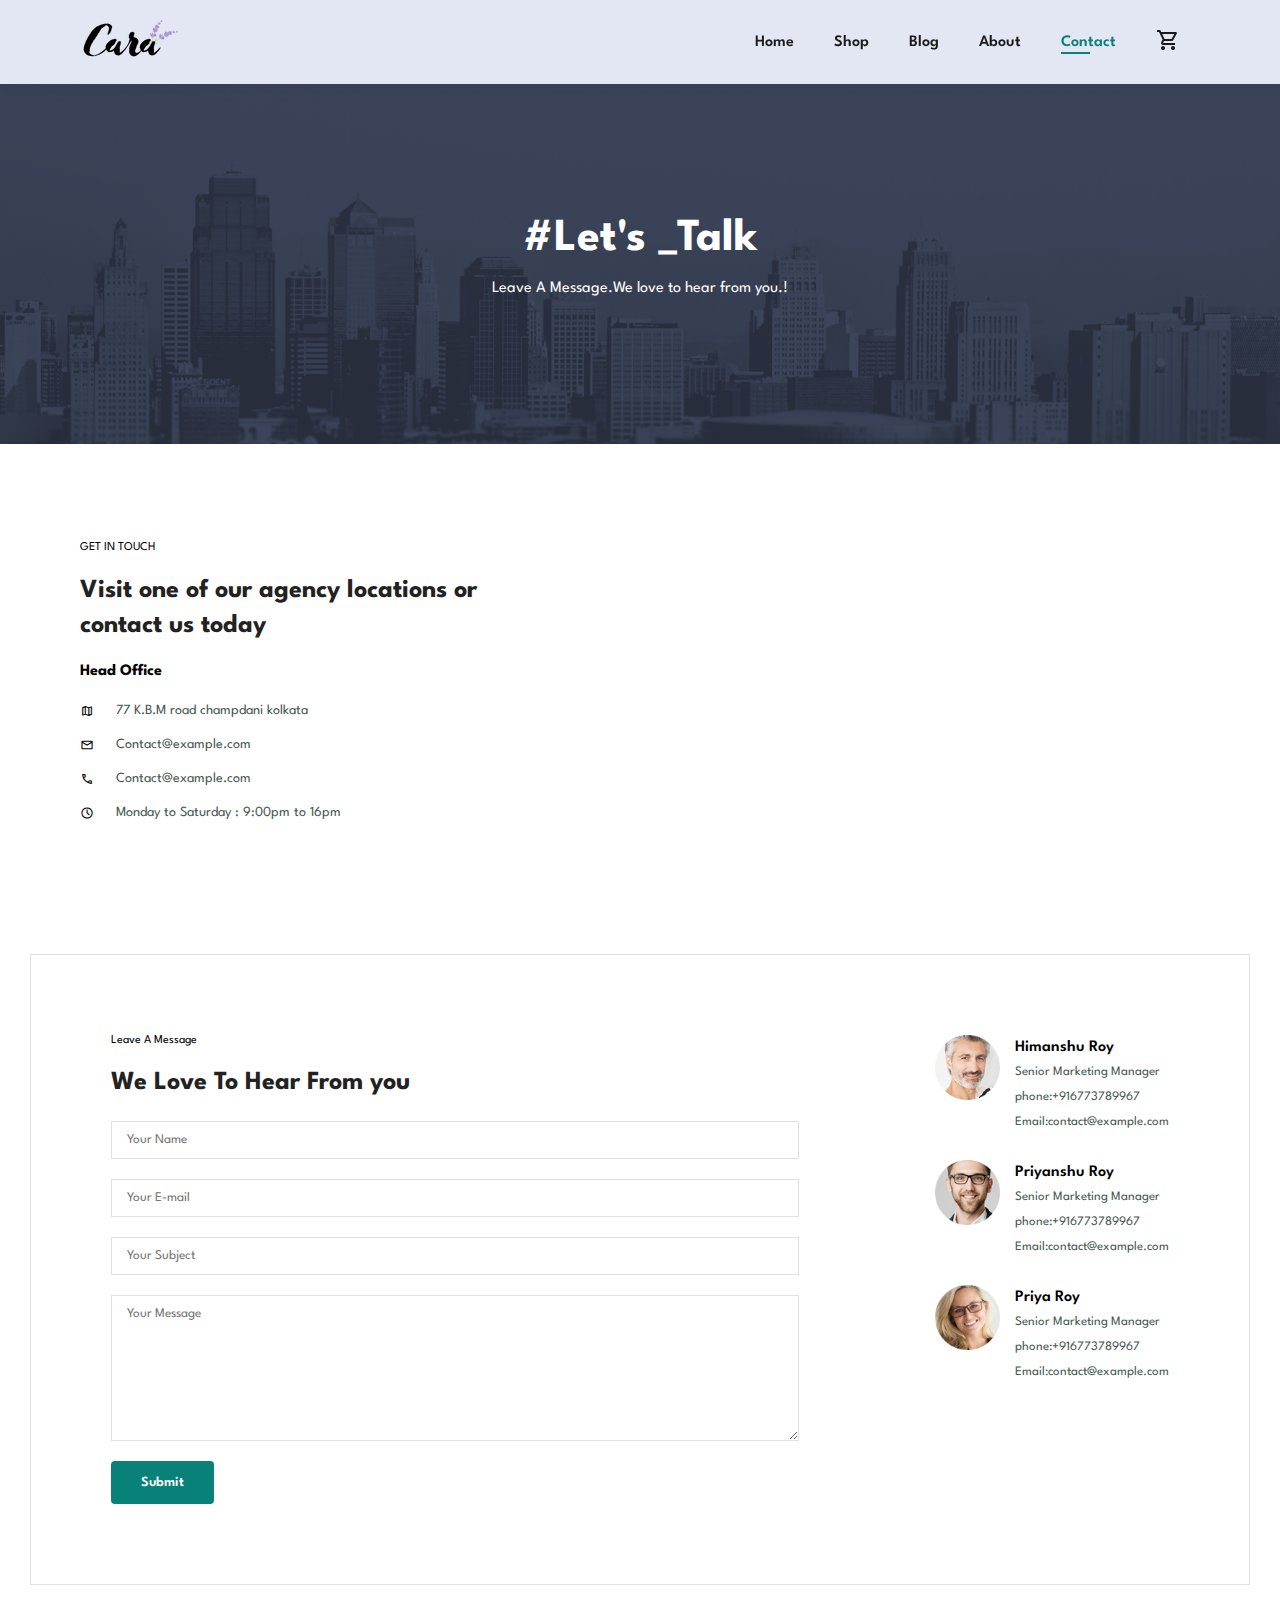
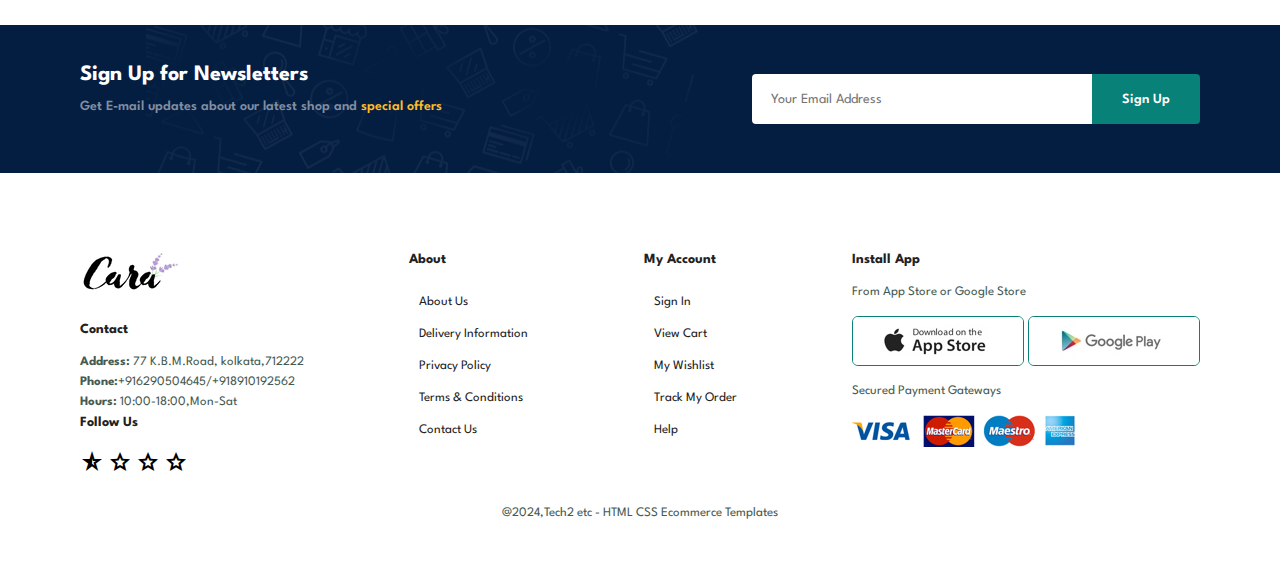
<file: contact.html>
<!DOCTYPE html>
<html lang="en">
<head>
    <meta charset="UTF-8">
    <meta name="viewport" content="width=device-width, initial-scale=1.0">
    <title>E-Commerce</title>
    
    <link rel="stylesheet" href="https://fonts.googleapis.com/css2?family=Material+Symbols+Outlined:opsz,wght,FILL,GRAD@24,400,0,0" />
    
  
    <link rel="stylesheet" href="style.css">
</head>
<body>
     
    <section id="header">
        <a href="#"><img src="img/logo.png" class="logo" alt=""></a>

        <div>
            <ul id="navbar" >
                <li><a  href="index.html">Home</a></li>
                <li><a   href="shop.html">Shop</a></li>
                <li><a  href="blog.html">Blog</a></li>
                <li><a  href="about.html">About</a></li>
                <li><a class="active" href="contact.html">Contact</a></li>
                <li id="lg-bag"><a href="cart.html"><span class="material-symbols-outlined">
                    shopping_cart</span></a></li>
                    <a href="#" id="close"><span class="material-symbols-outlined">
                        close
                        </span></a>
                    
            </ul>
        </div>
        <div id="mobile">
            <a href="cart.html"><span class="material-symbols-outlined">shopping_cart</span></a>
                <span id="bar" class="material-symbols-outlined">
                    menu_open
                    </span>
        </div>
    </section>
  
    <section id="page-header" class="about-header">
        
        <h2>#Let's _Talk</h2>
        
        <p>Leave A Message.We love to hear from you.!</p>
        
    </section>

    <section id="contact-details" class="section-p1">
        <div class="details">
            <span>GET IN TOUCH</span>
            <h2>Visit one of our agency locations or contact us today</h2>
            <h3>Head Office</h3>
            <div>
                <li>
                    <span class="material-symbols-outlined">
                        map
                        </span>
                        <p>77 K.B.M road champdani kolkata</p>
                </li>
                <li>
                    <span class="material-symbols-outlined">
                        mail
                        </span>
                        <p>Contact@example.com</p>
                </li>
                <li>
                    <span class="material-symbols-outlined">
                        call
                        </span>
                        <p>Contact@example.com</p>
                </li>
                
                <li>
                    <span class="material-symbols-outlined">
                        schedule
                        </span>
                        <p>Monday to Saturday : 9:00pm to 16pm</p>
                </li>
            </div>
        </div>
        <div class="map">
            <iframe src="https://www.google.com/maps/embed?pb=!1m18!1m12!1m3!1d29423.578061800792!2d88.32129479735482!3d22.804418126906608!2m3!1f0!2f0!3f0!3m2!1i1024!2i768!4f13.1!3m3!1m2!1s0x39f890736a76ba65%3A0x258af8a3a0a62b66!2sChampdani%2C%20Baidyabati%2C%20West%20Bengal!5e0!3m2!1sen!2sin!4v1706646777807!5m2!1sen!2sin" width="600" height="450" style="border:0;" allowfullscreen="" loading="lazy" referrerpolicy="no-referrer-when-downgrade"></iframe>
        </div>
    </section>
   <section id="form-details">
    <form action="">
        <span>Leave A Message</span>
        <h2>We Love To Hear From you</h2>
        <input type="text" placeholder="Your Name">
        <input type="text" placeholder="Your E-mail">
        <input type="text" placeholder="Your Subject">
        <textarea name="" id="" cols="30" rows="10" placeholder="Your Message"></textarea>
        <button class="normal">Submit</button>
        
    </form>
    <div class="people">
        <div>
            <img src="img/1.png" alt="">
            <p><span>Himanshu Roy</span>Senior Marketing Manager <br> phone:+916773789967<br>Email:contact@example.com</p>
        </div>
        <div>
            <img src="img/2.png" alt="">
            <p><span>Priyanshu Roy</span>Senior Marketing Manager <br> phone:+916773789967<br>Email:contact@example.com</p>
        </div>
        <div>
            <img src="img/3.png" alt="">
            <p><span>Priya Roy</span>Senior Marketing Manager <br> phone:+916773789967<br>Email:contact@example.com</p>
        </div>
    </div>
   </section>
    <section id="newsletter" class="section-p1 section-m1">
        <div class="newstext">
            <h4>Sign Up for Newsletters</h4>
            <p>Get E-mail updates about our latest shop and <span>special offers</span></p>
        </div>
        <div class="form">
            <input type="text" placeholder="Your Email Address">
            <button class="normal">Sign Up</button>
        </div>
    </section>


        <footer class="section-p1">
            <div class="col">
                <img class="logo" src="img/logo.png" alt="">
                <h4>Contact</h4>
                <p><strong>Address:</strong> 77 K.B.M.Road, kolkata,712222</p>
                <p><strong>Phone:</strong>+916290504645/+918910192562</p>
                <p><strong>Hours:</strong> 10:00-18:00,Mon-Sat</p>
            <div class="follow">
                <h4>Follow Us</h4>
                <div class="icon">
                    <span class="material-symbols-outlined">
                        star_rate_half
                        </span>
                        <span class="material-symbols-outlined">
                            star
                            </span>
                            <span class="material-symbols-outlined">
                                star
                                </span>
                                <span class="material-symbols-outlined">
                                    star
                                    </span>
                </div>
            </div>
            
            </div>
            <div class="col">
                <h4>About</h4>
                <a href="#">About Us</a>
                <a href="#">Delivery Information</a>
                <a href="#">Privacy Policy</a>
                <a href="#">Terms & Conditions</a>
                <a href="#">Contact Us</a>

            </div>
            <div class="col">
                <h4>My Account</h4>
                <a href="#">Sign In</a>
                <a href="#">View Cart</a>
                <a href="#">My Wishlist</a>
                <a href="#">Track My Order</a>
                <a href="#">Help</a>

            </div>

            <div class="col install">
                <h4>Install App</h4>
                <p>From App Store or Google Store</p>
                <div class="row">

                    <img src="img/app.jpg" alt="">
     <img src="img/play.jpg" alt="">
     
                </div>
          <p>Secured Payment Gateways</p>
          <img src="img/pay.png" alt="">

            </div>
            <div class="copyright">
                <p>@2024,Tech2 etc - HTML CSS Ecommerce Templates</p>
            </div>

        </footer>
    <script src="script.js"></script>
    
</body>
</html>
</file>
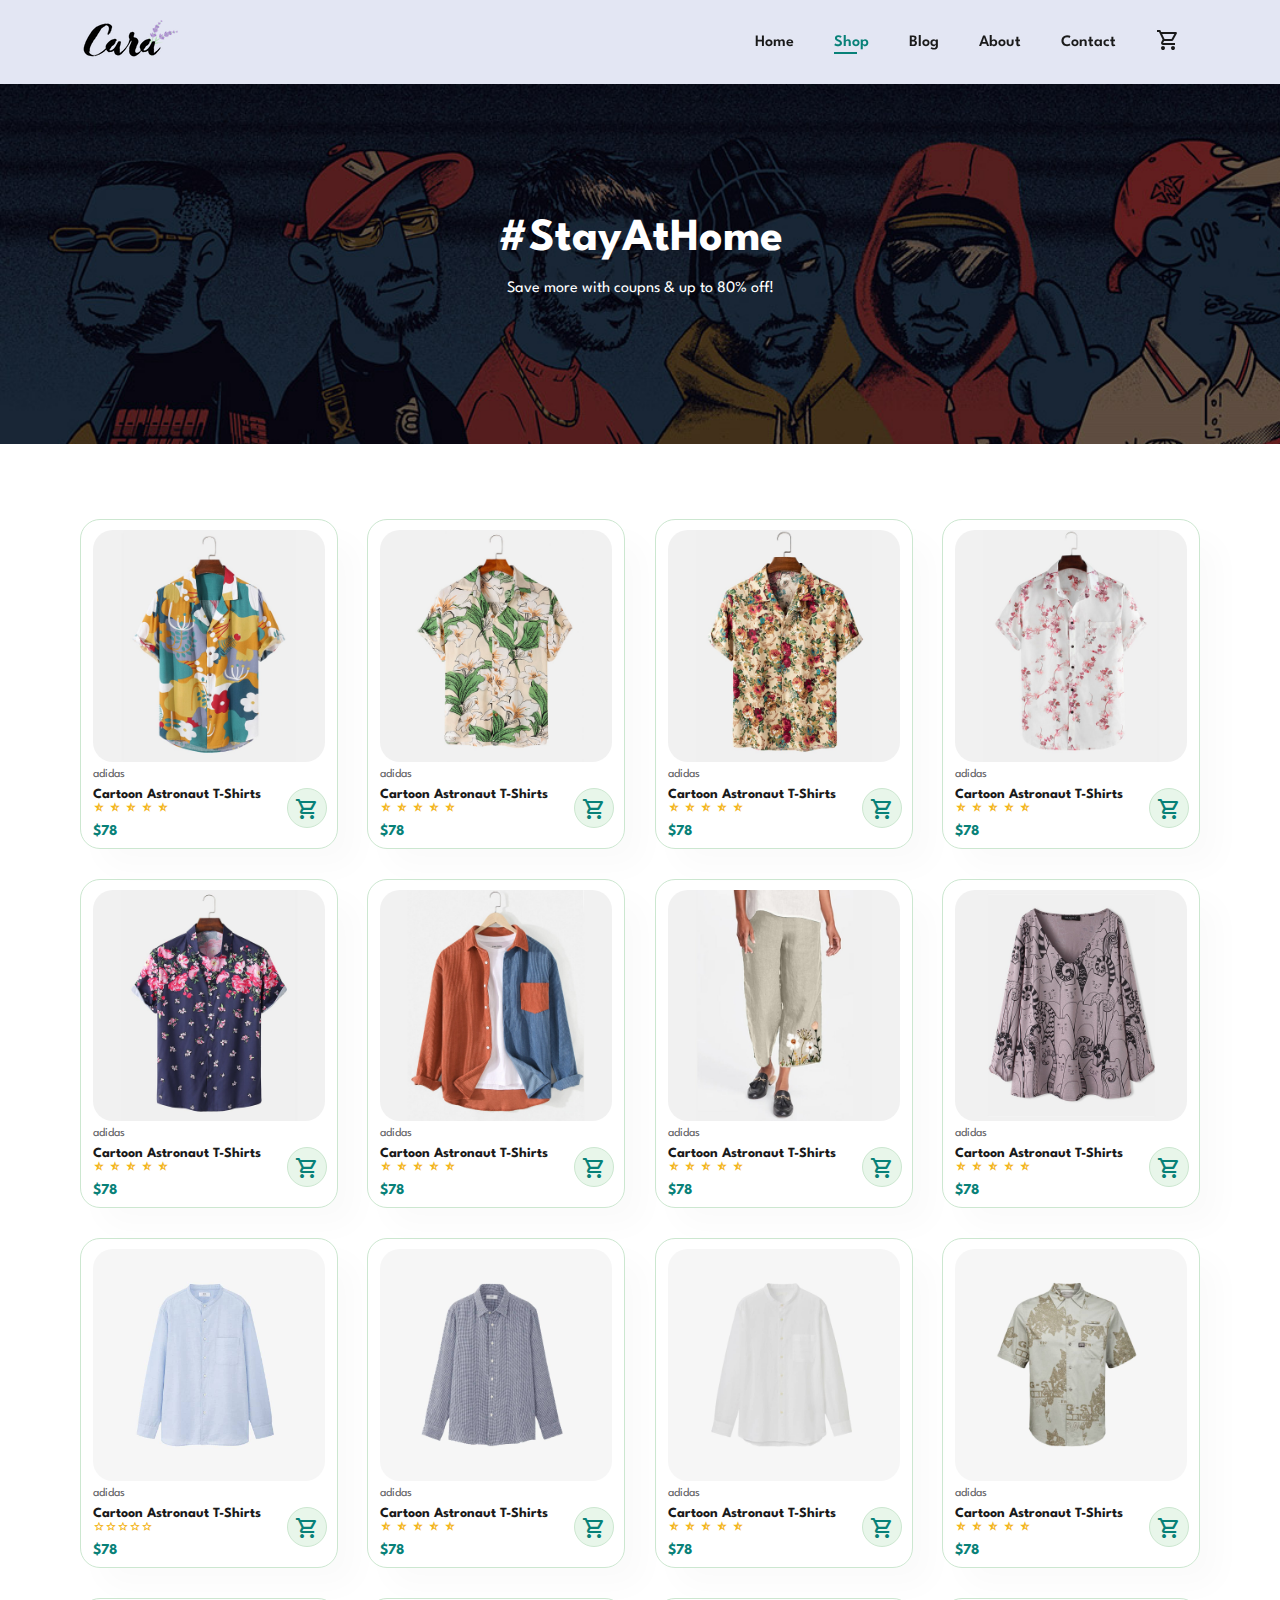
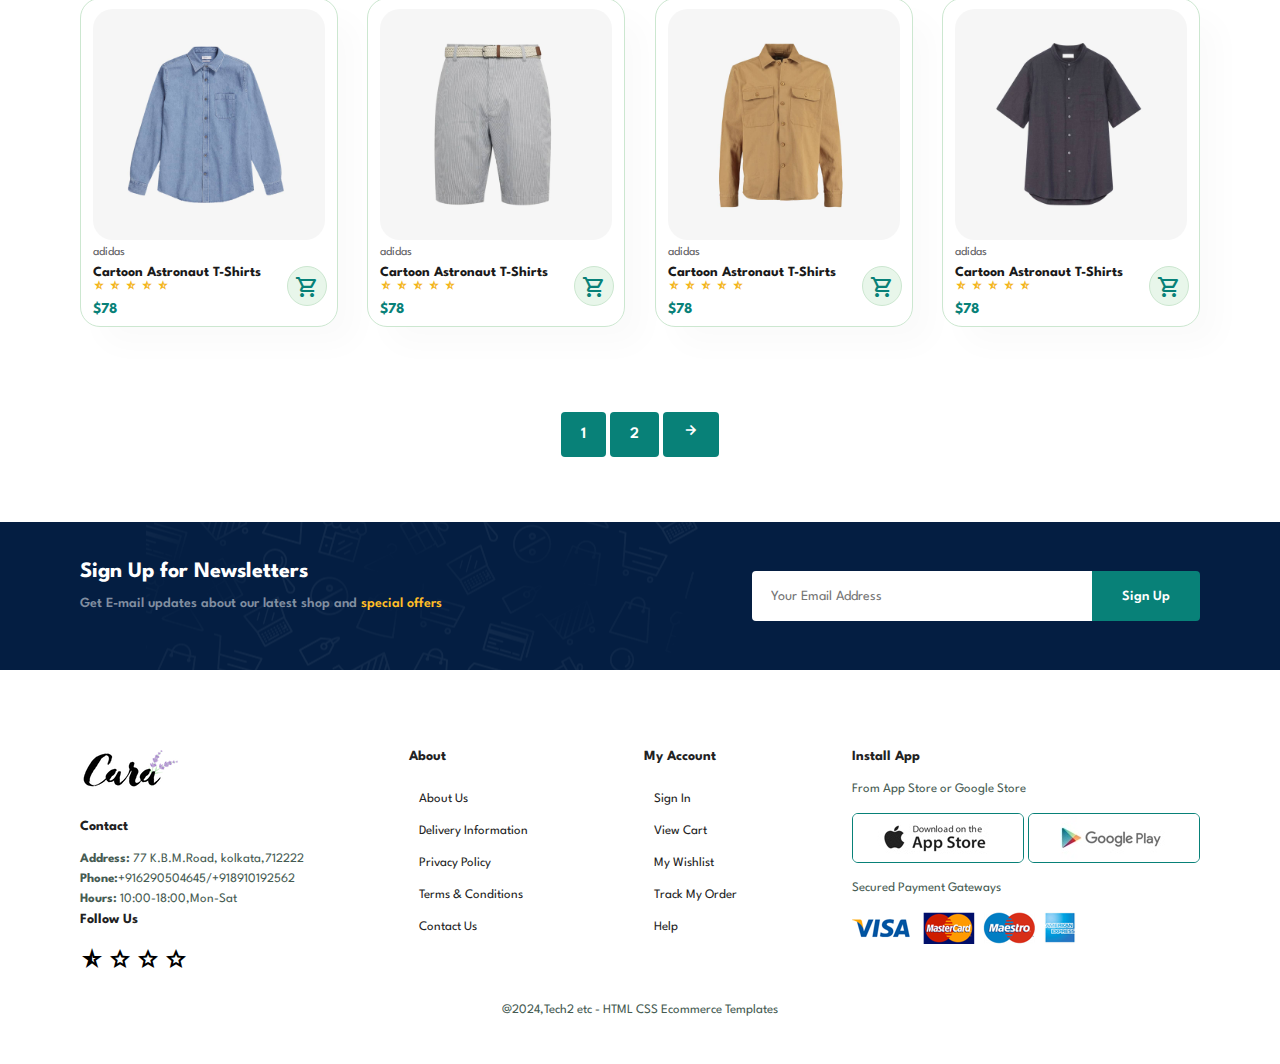
<file: shop.html>
<!DOCTYPE html>
<html lang="en">
<head>
    <meta charset="UTF-8">
    <meta name="viewport" content="width=device-width, initial-scale=1.0">
    <title>E-Commerce</title>
    
    <link rel="stylesheet" href="https://fonts.googleapis.com/css2?family=Material+Symbols+Outlined:opsz,wght,FILL,GRAD@24,400,0,0" />
    
  
    <link rel="stylesheet" href="style.css">
</head>
<body>
     
    <section id="header">
        <a href="#"><img src="img/logo.png" class="logo" alt=""></a>

        <div>
            <ul id="navbar" >
                <li><a  href="index.html">Home</a></li>
                <li><a  class="active" href="shop.html">Shop</a></li>
                <li><a href="blog.html">Blog</a></li>
                <li><a href="about.html">About</a></li>
                <li><a href="contact.html">Contact</a></li>
                <li id="lg-bag"><a href="cart.html"><span class="material-symbols-outlined">
                    shopping_cart</span></a></li>
                    <a href="#" id="close"><span class="material-symbols-outlined">
                        close
                        </span></a>
                    
            </ul>
        </div>
        <div id="mobile">
            <a href="cart.html"><span class="material-symbols-outlined">shopping_cart</span></a>
                <span id="bar" class="material-symbols-outlined">
                    menu_open
                    </span>
        </div>
    </section>
  
    <section id="page-header">
        
        <h2>#StayAtHome</h2>
        
        <p>Save more with coupns & up to 80% off!</p>
        
    </section>


    <section id="product1" class="section-p1">
        
        <div class="pro-container">
            <div class="pro" onclick="window.location.href='sproduct.html';">
                <img src="img/f1.jpg" alt="">
                <div class="des">
                    <span>adidas</span>
                    <h5>Cartoon Astronaut T-Shirts</h5>
                    <div class="star">
                        <span class="material-symbols-outlined">
                            star_rate_half
                            </span>
                            <span class="material-symbols-outlined">
                                star_rate_half
                                </span>
                                <span class="material-symbols-outlined">
                                    star_rate_half
                                    </span>
                                    <span class="material-symbols-outlined">
                                        star_rate_half
                                        </span>
                                        <span class="material-symbols-outlined">
                                            star_rate_half
                                            </span>
                                            
                    </div>
                    <h4>$78</h4>
                </div>
                <a href="#"><span class="material-symbols-outlined cart">
                    shopping_cart</span></a>
            </div>


            <div class="pro">
                <img src="img/f2.jpg" alt="">
                <div class="des">
                    <span>adidas</span>
                    <h5>Cartoon Astronaut T-Shirts</h5>
                    <div class="star">
                        <span class="material-symbols-outlined">
                            star_rate_half
                            </span>
                            <span class="material-symbols-outlined">
                                star_rate_half
                                </span>
                                <span class="material-symbols-outlined">
                                    star_rate_half
                                    </span>
                                    <span class="material-symbols-outlined">
                                        star_rate_half
                                        </span>
                                        <span class="material-symbols-outlined">
                                            star_rate_half
                                            </span>
                                            
                    </div>
                    <h4>$78</h4>
                </div>
                <a href="#"><span class="material-symbols-outlined cart">
                    shopping_cart</span></a>
            </div>
            <div class="pro">
                <img src="img/f3.jpg" alt="">
                <div class="des">
                    <span>adidas</span>
                    <h5>Cartoon Astronaut T-Shirts</h5>
                    <div class="star">
                        <span class="material-symbols-outlined">
                            star_rate_half
                            </span>
                            <span class="material-symbols-outlined">
                                star_rate_half
                                </span>
                                <span class="material-symbols-outlined">
                                    star_rate_half
                                    </span>
                                    <span class="material-symbols-outlined">
                                        star_rate_half
                                        </span>
                                        <span class="material-symbols-outlined">
                                            star_rate_half
                                            </span>
                                            
                    </div>
                    <h4>$78</h4>
                </div>
                <a href="#"><span class="material-symbols-outlined cart">
                    shopping_cart</span></a>
            </div>
            <div class="pro">
                <img src="img/f4.jpg" alt="">
                <div class="des">
                    <span>adidas</span>
                    <h5>Cartoon Astronaut T-Shirts</h5>
                    <div class="star">
                        <span class="material-symbols-outlined">
                            star_rate_half
                            </span>
                            <span class="material-symbols-outlined">
                                star_rate_half
                                </span>
                                <span class="material-symbols-outlined">
                                    star_rate_half
                                    </span>
                                    <span class="material-symbols-outlined">
                                        star_rate_half
                                        </span>
                                        <span class="material-symbols-outlined">
                                            star_rate_half
                                            </span>
                                            
                    </div>
                    <h4>$78</h4>
                </div>
                <a href="#"><span class="material-symbols-outlined cart">
                    shopping_cart</span></a>
            </div>
            <div class="pro">
                <img src="img/f5.jpg" alt="">
                <div class="des">
                    <span>adidas</span>
                    <h5>Cartoon Astronaut T-Shirts</h5>
                    <div class="star">
                        <span class="material-symbols-outlined">
                            star_rate_half
                            </span>
                            <span class="material-symbols-outlined">
                                star_rate_half
                                </span>
                                <span class="material-symbols-outlined">
                                    star_rate_half
                                    </span>
                                    <span class="material-symbols-outlined">
                                        star_rate_half
                                        </span>
                                        <span class="material-symbols-outlined">
                                            star_rate_half
                                            </span>
                                            
                    </div>
                    <h4>$78</h4>
                </div>
                <a href="#"><span class="material-symbols-outlined cart">
                    shopping_cart</span></a>
            </div>
            <div class="pro">
                <img src="img/f6.jpg" alt="">
                <div class="des">
                    <span>adidas</span>
                    <h5>Cartoon Astronaut T-Shirts</h5>
                    <div class="star">
                        <span class="material-symbols-outlined">
                            star_rate_half
                            </span>
                            <span class="material-symbols-outlined">
                                star_rate_half
                                </span>
                                <span class="material-symbols-outlined">
                                    star_rate_half
                                    </span>
                                    <span class="material-symbols-outlined">
                                        star_rate_half
                                        </span>
                                        <span class="material-symbols-outlined">
                                            star_rate_half
                                            </span>
                                            
                    </div>
                    <h4>$78</h4>
                </div>
                <a href="#"><span class="material-symbols-outlined cart">
                    shopping_cart</span></a>
            </div>
            <div class="pro">
                <img src="img/f7.jpg" alt="">
                <div class="des">
                    <span>adidas</span>
                    <h5>Cartoon Astronaut T-Shirts</h5>
                    <div class="star">
                        <span class="material-symbols-outlined">
                            star_rate_half
                            </span>
                            <span class="material-symbols-outlined">
                                star_rate_half
                                </span>
                                <span class="material-symbols-outlined">
                                    star_rate_half
                                    </span>
                                    <span class="material-symbols-outlined">
                                        star_rate_half
                                        </span>
                                        <span class="material-symbols-outlined">
                                            star_rate_half
                                            </span>
                                            
                    </div>
                    <h4>$78</h4>
                </div>
                <a href="#"><span class="material-symbols-outlined cart">
                    shopping_cart</span></a>
            </div>
            <div class="pro">
                <img src="img/f8.jpg" alt="">
                <div class="des">
                    <span>adidas</span>
                    <h5>Cartoon Astronaut T-Shirts</h5>
                    <div class="star">
                        <span class="material-symbols-outlined">
                            star_rate_half
                            </span>
                            <span class="material-symbols-outlined">
                                star_rate_half
                                </span>
                                <span class="material-symbols-outlined">
                                    star_rate_half
                                    </span>
                                    <span class="material-symbols-outlined">
                                        star_rate_half
                                        </span>
                                        <span class="material-symbols-outlined">
                                            star_rate_half
                                            </span>
                                            
                    </div>
                    <h4>$78</h4>
                </div>
                <a href="#"><span class="material-symbols-outlined cart">
                    shopping_cart</span></a>
            </div>
        
            <div class="pro">
                <img src="img/n1.jpg" alt="">
                <div class="des">
                    <span>adidas</span>
                    <h5>Cartoon Astronaut T-Shirts</h5>
                    <div class="star">
                        <span class="material-symbols-outlined">
                            star
                            </span><span class="material-symbols-outlined">
                                star
                                </span><span class="material-symbols-outlined">
                                    star
                                    </span><span class="material-symbols-outlined">
                                        star
                                        </span><span class="material-symbols-outlined">
                                            star
                                            </span>
                    </div>
                    <h4>$78</h4>
                </div>
                <a href="#"><span class="material-symbols-outlined cart">
                    shopping_cart</span></a>
            </div>


            <div class="pro">
                <img src="img/n2.jpg" alt="">
                <div class="des">
                    <span>adidas</span>
                    <h5>Cartoon Astronaut T-Shirts</h5>
                    <div class="star">
                        <span class="material-symbols-outlined">
                            star_rate_half
                            </span>
                            <span class="material-symbols-outlined">
                                star_rate_half
                                </span>
                                <span class="material-symbols-outlined">
                                    star_rate_half
                                    </span>
                                    <span class="material-symbols-outlined">
                                        star_rate_half
                                        </span>
                                        <span class="material-symbols-outlined">
                                            star_rate_half
                                            </span>
                                            
                    </div>
                    <h4>$78</h4>
                </div>
                <a href="#"><span class="material-symbols-outlined cart">
                    shopping_cart</span></a>
            </div>
            <div class="pro">
                <img src="img/n3.jpg" alt="">
                <div class="des">
                    <span>adidas</span>
                    <h5>Cartoon Astronaut T-Shirts</h5>
                    <div class="star">
                        <span class="material-symbols-outlined">
                            star_rate_half
                            </span>
                            <span class="material-symbols-outlined">
                                star_rate_half
                                </span>
                                <span class="material-symbols-outlined">
                                    star_rate_half
                                    </span>
                                    <span class="material-symbols-outlined">
                                        star_rate_half
                                        </span>
                                        <span class="material-symbols-outlined">
                                            star_rate_half
                                            </span>
                                            
                    </div>
                    <h4>$78</h4>
                </div>
                <a href="#"><span class="material-symbols-outlined cart">
                    shopping_cart</span></a>
            </div>
            <div class="pro">
                <img src="img/n4.jpg" alt="">
                <div class="des">
                    <span>adidas</span>
                    <h5>Cartoon Astronaut T-Shirts</h5>
                    <div class="star">
                        <span class="material-symbols-outlined">
                            star_rate_half
                            </span>
                            <span class="material-symbols-outlined">
                                star_rate_half
                                </span>
                                <span class="material-symbols-outlined">
                                    star_rate_half
                                    </span>
                                    <span class="material-symbols-outlined">
                                        star_rate_half
                                        </span>
                                        <span class="material-symbols-outlined">
                                            star_rate_half
                                            </span>
                                            
                    </div>
                    <h4>$78</h4>
                </div>
                <a href="#"><span class="material-symbols-outlined cart">
                    shopping_cart</span></a>
            </div>
            <div class="pro">
                <img src="img/n5.jpg" alt="">
                <div class="des">
                    <span>adidas</span>
                    <h5>Cartoon Astronaut T-Shirts</h5>
                    <div class="star">
                        <span class="material-symbols-outlined">
                            star_rate_half
                            </span>
                            <span class="material-symbols-outlined">
                                star_rate_half
                                </span>
                                <span class="material-symbols-outlined">
                                    star_rate_half
                                    </span>
                                    <span class="material-symbols-outlined">
                                        star_rate_half
                                        </span>
                                        <span class="material-symbols-outlined">
                                            star_rate_half
                                            </span>
                                            
                    </div>
                    <h4>$78</h4>
                </div>
                <a href="#"><span class="material-symbols-outlined cart">
                    shopping_cart</span></a>
            </div>
            <div class="pro">
                <img src="img/n6.jpg" alt="">
                <div class="des">
                    <span>adidas</span>
                    <h5>Cartoon Astronaut T-Shirts</h5>
                    <div class="star">
                        <span class="material-symbols-outlined">
                            star_rate_half
                            </span>
                            <span class="material-symbols-outlined">
                                star_rate_half
                                </span>
                                <span class="material-symbols-outlined">
                                    star_rate_half
                                    </span>
                                    <span class="material-symbols-outlined">
                                        star_rate_half
                                        </span>
                                        <span class="material-symbols-outlined">
                                            star_rate_half
                                            </span>
                                            
                    </div>
                    <h4>$78</h4>
                </div>
                <a href="#"><span class="material-symbols-outlined cart">
                    shopping_cart</span></a>
            </div>
            <div class="pro">
                <img src="img/n7.jpg" alt="">
                <div class="des">
                    <span>adidas</span>
                    <h5>Cartoon Astronaut T-Shirts</h5>
                    <div class="star">
                        <span class="material-symbols-outlined">
                            star_rate_half
                            </span>
                            <span class="material-symbols-outlined">
                                star_rate_half
                                </span>
                                <span class="material-symbols-outlined">
                                    star_rate_half
                                    </span>
                                    <span class="material-symbols-outlined">
                                        star_rate_half
                                        </span>
                                        <span class="material-symbols-outlined">
                                            star_rate_half
                                            </span>
                                            
                    </div>
                    <h4>$78</h4>
                </div>
                <a href="#"><span class="material-symbols-outlined cart">
                    shopping_cart</span></a>
            </div>
            <div class="pro">
                <img src="img/n8.jpg" alt="">
                <div class="des">
                    <span>adidas</span>
                    <h5>Cartoon Astronaut T-Shirts</h5>
                    <div class="star">
                        <span class="material-symbols-outlined">
                            star_rate_half
                            </span>
                            <span class="material-symbols-outlined">
                                star_rate_half
                                </span>
                                <span class="material-symbols-outlined">
                                    star_rate_half
                                    </span>
                                    <span class="material-symbols-outlined">
                                        star_rate_half
                                        </span>
                                        <span class="material-symbols-outlined">
                                            star_rate_half
                                            </span>
                                            
                    </div>
                    <h4>$78</h4>
                </div>
                <a href="#"><span class="material-symbols-outlined cart">
                    shopping_cart</span></a>
            </div>
        </div>
        </section>
  <section id="pagination" class="section-p1">
    <a href="#">1</a>
    <a href="#">2</a>
    <a href="#"><span class="material-symbols-outlined">
        arrow_forward</span></a>

  </section>
        <section id="newsletter" class="section-p1 section-m1">
            <div class="newstext">
                <h4>Sign Up for Newsletters</h4>
                <p>Get E-mail updates about our latest shop and <span>special offers</span></p>
            </div>
            <div class="form">
                <input type="text" placeholder="Your Email Address">
                <button class="normal">Sign Up</button>
            </div>
        </section>

        <footer class="section-p1">
            <div class="col">
                <img class="logo" src="img/logo.png" alt="">
                <h4>Contact</h4>
                <p><strong>Address:</strong> 77 K.B.M.Road, kolkata,712222</p>
                <p><strong>Phone:</strong>+916290504645/+918910192562</p>
                <p><strong>Hours:</strong> 10:00-18:00,Mon-Sat</p>
            <div class="follow">
                <h4>Follow Us</h4>
                <div class="icon">
                    <span class="material-symbols-outlined">
                        star_rate_half
                        </span>
                        <span class="material-symbols-outlined">
                            star
                            </span>
                            <span class="material-symbols-outlined">
                                star
                                </span>
                                <span class="material-symbols-outlined">
                                    star
                                    </span>
                </div>
            </div>
            
            </div>
            <div class="col">
                <h4>About</h4>
                <a href="#">About Us</a>
                <a href="#">Delivery Information</a>
                <a href="#">Privacy Policy</a>
                <a href="#">Terms & Conditions</a>
                <a href="#">Contact Us</a>

            </div>
            <div class="col">
                <h4>My Account</h4>
                <a href="#">Sign In</a>
                <a href="#">View Cart</a>
                <a href="#">My Wishlist</a>
                <a href="#">Track My Order</a>
                <a href="#">Help</a>

            </div>

            <div class="col install">
                <h4>Install App</h4>
                <p>From App Store or Google Store</p>
                <div class="row">

                    <img src="img/app.jpg" alt="">
     <img src="img/play.jpg" alt="">
     
                </div>
          <p>Secured Payment Gateways</p>
          <img src="img/pay.png" alt="">

            </div>
            <div class="copyright">
                <p>@2024,Tech2 etc - HTML CSS Ecommerce Templates</p>
            </div>

        </footer>
    <script src="script.js"></script>
    
</body>
</html>
</file>
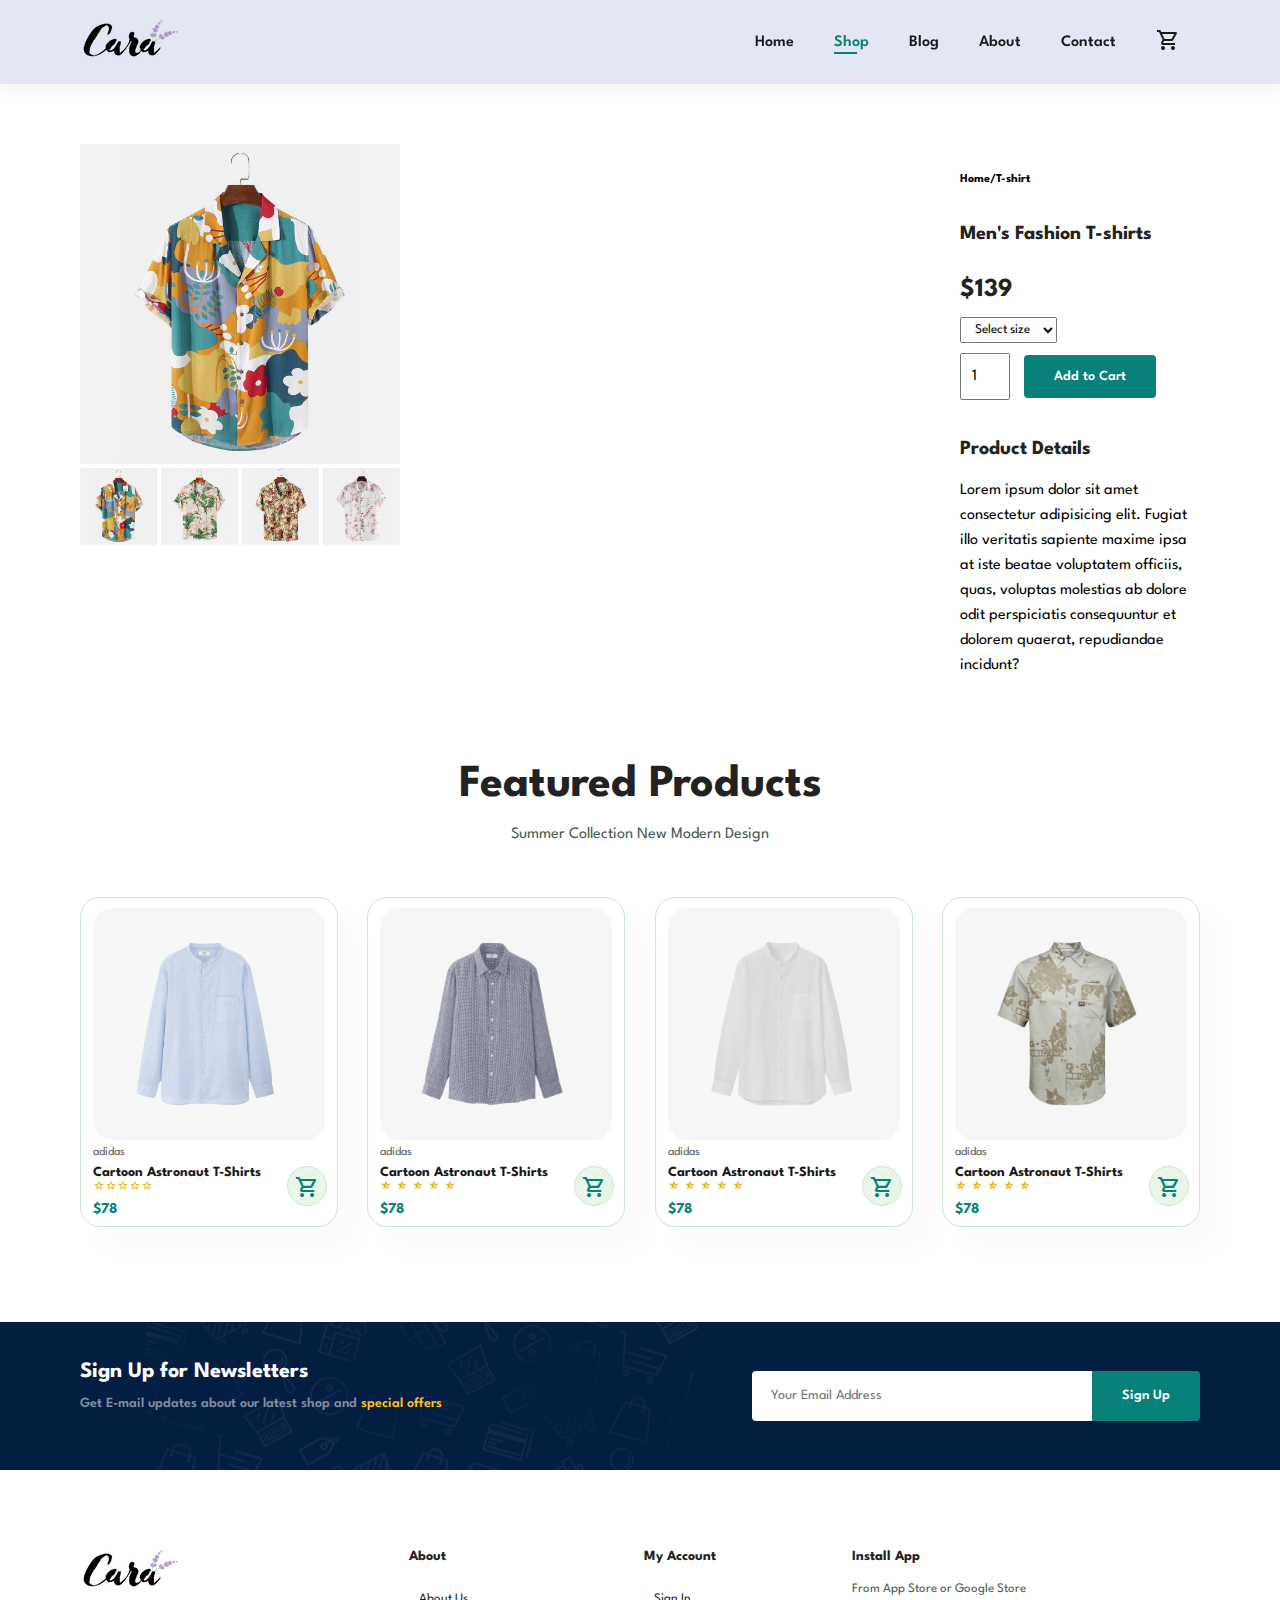
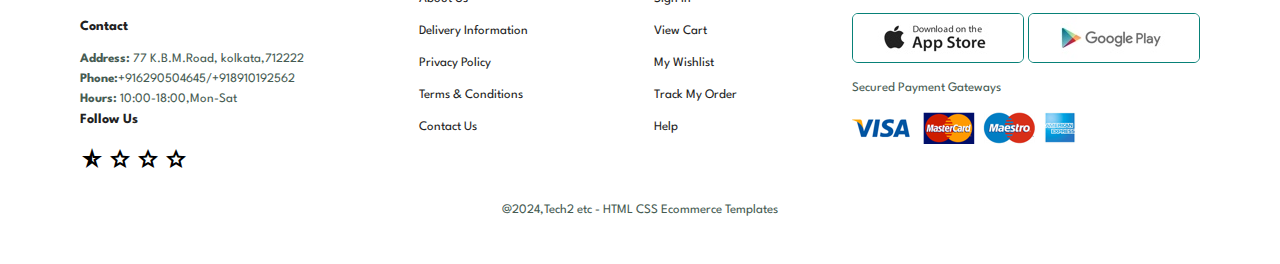
<file: sproduct.html>
<!DOCTYPE html>
<html lang="en">
<head>
    <meta charset="UTF-8">
    <meta name="viewport" content="width=device-width, initial-scale=1.0">
    <title>E-Commerce</title>
    
    <link rel="stylesheet" href="https://fonts.googleapis.com/css2?family=Material+Symbols+Outlined:opsz,wght,FILL,GRAD@24,400,0,0" />
    
  
    <link rel="stylesheet" href="style.css">
</head>
<body>
     
    <section id="header">
        <a href="#"><img src="img/logo.png" class="logo" alt=""></a>

        <div>
            <ul id="navbar" >
                <li><a  href="index.html">Home</a></li>
                <li><a  class="active" href="shop.html">Shop</a></li>
                <li><a href="blog.html">Blog</a></li>
                <li><a href="about.html">About</a></li>
                <li><a href="contact.html">Contact</a></li>
                <li id="lg-bag"><a href="cart.html"><span class="material-symbols-outlined">
                    shopping_cart</span></a></li>
                    <a href="#" id="close"><span class="material-symbols-outlined">
                        close
                        </span></a>
                    
            </ul>
        </div>
        <div id="mobile">
            <a href="cart.html"><span class="material-symbols-outlined">shopping_cart</span></a>
                <span id="bar" class="material-symbols-outlined">
                    menu_open
                    </span>
        </div>
    </section>
  
    <section id="prodetails" class="section-p1">
        <div class="single-pro-image">
            <img src="img/f1.jpg"    width="100%" id="Mainimg" alt="">
            <div class="small-img-group">
            <div class="small-img-col">
                <img src="img/f1.jpg"   width="100%" class="small-img" alt="">
            </div>

            <div class="small-img-col">
                <img src="img/f2.jpg"   width="100%" class="small-img" alt="">
            </div>
            <div class="small-img-col">
                <img src="img/f3.jpg"   width="100%" class="small-img" alt="">
            </div>
            <div class="small-img-col">
                <img src="img/f4.jpg"   width="100%" class="small-img" alt="">
            </div>
            </div>
        </div>
        <div class="single-pro-details">
            <h6>Home/T-shirt</h6>
            <h4>Men's Fashion T-shirts</h4>
            <h2>$139</h2>
            <select >
                <option >Select size</option>
                <option >XL</option>
                 <option >XXL</option>
                 <option >Small</option>
                 <option >Large</option>
                 
            </select>
            <input type="number" value="1">
            <button class="normal">Add to Cart</button>
            <h4>Product Details</h4>
            <span>Lorem ipsum dolor sit amet consectetur adipisicing elit. Fugiat illo veritatis sapiente maxime ipsa at iste beatae voluptatem officiis, quas, voluptas molestias ab dolore odit perspiciatis consequuntur et dolorem quaerat, repudiandae incidunt?</span>
        </div>
    </section>
    <section id="product1" class="section-p1">
        <h2>Featured Products</h2>
        <p>Summer Collection New Modern Design</p>
        <div class="pro-container">
            <div class="pro">
                <img src="img/n1.jpg" alt="">
                <div class="des">
                    <span>adidas</span>
                    <h5>Cartoon Astronaut T-Shirts</h5>
                    <div class="star">
                        <span class="material-symbols-outlined">
                            star
                            </span><span class="material-symbols-outlined">
                                star
                                </span><span class="material-symbols-outlined">
                                    star
                                    </span><span class="material-symbols-outlined">
                                        star
                                        </span><span class="material-symbols-outlined">
                                            star
                                            </span>
                    </div>
                    <h4>$78</h4>
                </div>
                <a href="#"><span class="material-symbols-outlined cart">
                    shopping_cart</span></a>
            </div>


            <div class="pro">
                <img src="img/n2.jpg" alt="">
                <div class="des">
                    <span>adidas</span>
                    <h5>Cartoon Astronaut T-Shirts</h5>
                    <div class="star">
                        <span class="material-symbols-outlined">
                            star_rate_half
                            </span>
                            <span class="material-symbols-outlined">
                                star_rate_half
                                </span>
                                <span class="material-symbols-outlined">
                                    star_rate_half
                                    </span>
                                    <span class="material-symbols-outlined">
                                        star_rate_half
                                        </span>
                                        <span class="material-symbols-outlined">
                                            star_rate_half
                                            </span>
                                            
                    </div>
                    <h4>$78</h4>
                </div>
                <a href="#"><span class="material-symbols-outlined cart">
                    shopping_cart</span></a>
            </div>
            <div class="pro">
                <img src="img/n3.jpg" alt="">
                <div class="des">
                    <span>adidas</span>
                    <h5>Cartoon Astronaut T-Shirts</h5>
                    <div class="star">
                        <span class="material-symbols-outlined">
                            star_rate_half
                            </span>
                            <span class="material-symbols-outlined">
                                star_rate_half
                                </span>
                                <span class="material-symbols-outlined">
                                    star_rate_half
                                    </span>
                                    <span class="material-symbols-outlined">
                                        star_rate_half
                                        </span>
                                        <span class="material-symbols-outlined">
                                            star_rate_half
                                            </span>
                                            
                    </div>
                    <h4>$78</h4>
                </div>
                <a href="#"><span class="material-symbols-outlined cart">
                    shopping_cart</span></a>
            </div>
            <div class="pro">
                <img src="img/n4.jpg" alt="">
                <div class="des">
                    <span>adidas</span>
                    <h5>Cartoon Astronaut T-Shirts</h5>
                    <div class="star">
                        <span class="material-symbols-outlined">
                            star_rate_half
                            </span>
                            <span class="material-symbols-outlined">
                                star_rate_half
                                </span>
                                <span class="material-symbols-outlined">
                                    star_rate_half
                                    </span>
                                    <span class="material-symbols-outlined">
                                        star_rate_half
                                        </span>
                                        <span class="material-symbols-outlined">
                                            star_rate_half
                                            </span>
                                            
                    </div>
                    <h4>$78</h4>
                </div>
                <a href="#"><span class="material-symbols-outlined cart">
                    shopping_cart</span></a>
            </div>
            
            
        </div>
        </section>
    
        <section id="newsletter" class="section-p1 section-m1">
            <div class="newstext">
                <h4>Sign Up for Newsletters</h4>
                <p>Get E-mail updates about our latest shop and <span>special offers</span></p>
            </div>
            <div class="form">
                <input type="text" placeholder="Your Email Address">
                <button class="normal">Sign Up</button>
            </div>
        </section>

        <footer class="section-p1">
            <div class="col">
                <img class="logo" src="img/logo.png" alt="">
                <h4>Contact</h4>
                <p><strong>Address:</strong> 77 K.B.M.Road, kolkata,712222</p>
                <p><strong>Phone:</strong>+916290504645/+918910192562</p>
                <p><strong>Hours:</strong> 10:00-18:00,Mon-Sat</p>
            <div class="follow">
                <h4>Follow Us</h4>
                <div class="icon">
                    <span class="material-symbols-outlined">
                        star_rate_half
                        </span>
                        <span class="material-symbols-outlined">
                            star
                            </span>
                            <span class="material-symbols-outlined">
                                star
                                </span>
                                <span class="material-symbols-outlined">
                                    star
                                    </span>
                </div>
            </div>
            
            </div>
            <div class="col">
                <h4>About</h4>
                <a href="#">About Us</a>
                <a href="#">Delivery Information</a>
                <a href="#">Privacy Policy</a>
                <a href="#">Terms & Conditions</a>
                <a href="#">Contact Us</a>

            </div>
            <div class="col">
                <h4>My Account</h4>
                <a href="#">Sign In</a>
                <a href="#">View Cart</a>
                <a href="#">My Wishlist</a>
                <a href="#">Track My Order</a>
                <a href="#">Help</a>

            </div>

            <div class="col install">
                <h4>Install App</h4>
                <p>From App Store or Google Store</p>
                <div class="row">

                    <img src="img/app.jpg" alt="">
     <img src="img/play.jpg" alt="">
     
                </div>
          <p>Secured Payment Gateways</p>
          <img src="img/pay.png" alt="">

            </div>
            <div class="copyright">
                <p>@2024,Tech2 etc - HTML CSS Ecommerce Templates</p>
            </div>

        </footer>

        <script>
            var Mainimg = document.getElementById("Mainimg");
            var smallimg = document.getElementsByClassName("small-img");

            smallimg[0].onclick = function(){
                Mainimg.src = smallimg[0].src;
            }
            smallimg[1].onclick = function(){
                Mainimg.src = smallimg[1].src;
            }
            smallimg[2].onclick = function(){
                Mainimg.src = smallimg[2].src;
            }
            smallimg[3].onclick = function(){
                Mainimg.src = smallimg[3].src;
            }
        </script>
    <script src="script.js"></script>
    
</body>
</html>
</file>
<file: style.css>
@import url("https://fonts.googleapis.com/css2?family=Spartan:wght@100;200;300;400;500;600;700;800;900&display=swap");
* {
  margin: 0;
  padding: 0;
  box-sizing: border-box;
  font-family: "Spartan", sans-serif;
}

html {
  scroll-behavior: smooth;
}

/* Global Styles */

h1 {
  font-size: 50px;
  line-height: 64px;
  color: #222;
}

h2 {
  font-size: 46px;
  line-height: 54px;
  color: #222;
}

h4 {
  font-size: 20px;
  color: #222;
}

h6 {
  font-weight: 700;
  font-size: 12px;
}

p {
  font-size: 16px;
  color: #465b52;
  margin: 15px 0 20px 0;
}

.section-p1 {
  padding: 40px 80px;
}

.section-m1 {
  margin: 40px 0;
}

body {
  width: 100%;
}

button.normal{
  font-size: 14px;
  font-weight: 600;
  padding: 15px 30px;
  color: #000;
  background-color: #fff;
  border-radius: 4px;
  cursor: pointer;
  border: none;
  outline: none;
  transition: 0.2s;
}

button.white{
  font-size: 13px;
  font-weight: 600;
  padding: 11px 18px;
  color: #fff;
  background-color:transparent;
  
  cursor: pointer;
  border: 1px solid #fff;
  outline: none;
  transition: 0.2s;
}


/* header */
#header{
  display: flex;
  align-items: center;
  justify-content: space-between;
  padding: 20px 80px;
  background-color: #e3e6f3;
  box-shadow: 0 5px 15px rgba(0, 0,0, 0.06);
  z-index: 999;
  position: sticky;
  top: 0;
  left: 0;

}

#navbar{
  display: flex;
  align-items: center;
  justify-content: center;
}

#navbar li{
  list-style: none;
  padding:0 20px;
  position: relative;
}

#navbar li a{
   text-decoration: none;
   font-size: 16px;
   font-weight: 600;
   color: #1a1a1a;
   transition: 0.3s ease;
}

#navbar li a:hover,
#navbar li a.active{
  color: #088178;
}

#navbar li a.active::after,
#navbar li a:hover::after{
  content: "";
  width: 30%;
  height: 2px;
  background-color: #088178;
  position: absolute;
  bottom: -4px;
  left: 20px;
}

#mobile{
  display: none;
  align-items: center;
}
#close{
  display: none;
}


#hero{
  background-image: url("img/hero4.png");
  height: 90vh;
  width: 100%;
  background-size: cover;
  background-attachment: top 25% right 0;
  padding: 0 80px;
  display: flex;
  flex-direction: column;
  align-items: flex-start;
  justify-content: center;

}

#hero h4{
  padding-bottom: 15px;
}

#hero h1{
  color: #088178;
}

#hero button{
  background-image: url("img/button.png");
  background-color: transparent;
  color: #088178;
  border: 0;
  padding: 14px 80px 14px 85px;
  background-repeat: no-repeat;
  cursor: pointer;
  font-weight: 700;
  font-size: 15px;
}

#feature{
  display: flex;
  align-items: center;
  justify-content: space-between;
  flex-wrap: wrap;
}

#feature .fe-box{

  width: 180px;
  text-align: center;
  padding: 25px 15px;
  box-shadow: 20px 20px 34px rgba(0, 0,0, 0.03);
  border: 1px solid #cce7d0;
  border-radius: 4px;
  margin: 15px 0;

}


#feature .fe-box:hover{
  box-shadow: 10px 10px 54px rgba(70, 62,221, 0.1);
}

#feature .fe-box img{
  width: 100%;
  margin-bottom: 10px;

}


#feature .fe-box h6{
  display: inline-block;
  padding: 9px 8px 6px 8px;
  line-height: 1;
  border-radius: 4px;
  color: #088178;
  background-color: #fddde4;
}


#feature .fe-box:nth-child(2) h6{
  background-color: #cdebbc;
}

#feature .fe-box:nth-child(3) h6{
  background-color: #d1e8f2;
}

#feature .fe-box:nth-child(4) h6{
  background-color: #cdd4f8;
}

#feature .fe-box:nth-child(5) h6{
  background-color: #f6dbf6;
}
#feature .fe-box:nth-child(6) h6{
  background-color: #fff2e5;
}


#product1{
  text-align: center;
}

#product1 .pro-container{
  display: flex;
  justify-content: space-between;
  padding-top: 20px;
  flex-wrap: wrap;
}
#product1 .pro{
  width: 23%;
  min-width: 250px;
  padding: 10px 12px ;
  border: 1px solid #cce7d0;
  border-radius: 20px;
  cursor: pointer;
  box-shadow: 20px 20px 30px rgba(0, 0,0, 0.02);
  margin: 15px 0;
  transition: 0.2s ease;
  position: relative;
}

#product1 .pro:hover{
  box-shadow: 20px 20px 30px rgba(0, 0,0, 0.06);
}

#product1 .pro img{
  width: 100%;
  border-radius: 20px;

}


#product1 .pro .des{
  text-align: start;
  
}
#product1 .pro .des span{
  color: #606063;
  font-size: 12px;
}



#product1 .pro .des h5{
  padding-top: 7px;
  color: #1a1a1a;
  font-size: 14px;
}

#product1 .pro .des .star span{
  font-size: 12px;
  color: rgb(243,181,25);

}




#product1 .pro .des h4{
  padding-top: 7px;
  font-size: 15px;
  font-weight: 700;
  color: #088178;
}
#product1 .pro .cart{
  width: 40px;
  height: 40px;
  line-height: 40px;
  border-radius: 50px;
  background-color: #e8f6ea;
  font-weight: 500;
  color: #088178;
  border: 1px solid #cce7d0;
  position: absolute;
  bottom: 20px;
  right: 10px;
}

#banner{
  display: flex;
  flex-direction: column;
  align-items: center;
  justify-content: center;
  text-align: center;
  background-image: url("img/b2.jpg");
  width: 100%;
  height: 40vh;
  background-color: cover;
  background-position: center;
}

#banner h4{
  color: #fff;
  font-size: 16px;
}

#banner h2{
  color: #fff;
  font-size: 30px;
  padding: 10px 0;
}

#banner h2 span{
  color: #ef3636;
  
}

#banner button:hover{
     background-color: #088178;
     color: #fff;
}

#sm-banner{
  display: flex;
  justify-content: space-between;
  flex-wrap: wrap;
}

#sm-banner .banner-box{
  display: flex;
  flex-direction: column;
  align-items: flex-start;
  justify-content: center;
  
  background-image: url("img/b17.jpg");
   width: 700px;
  height: 50vh;
  background-color: cover;
  background-position: center;
  padding: 80px;
}
#sm-banner .banner-box2{
  background-image: url("img/b10.jpg");
  background-repeat: no-repeat;
  
}

#sm-banner h4{
  color: #fff;
  font-size: 20px;
  font-weight: 300;

}

#sm-banner h2{
  color: #fff;
  font-size: 24px;
  font-weight: 800;
}

#sm-banner span{
  color: #fff;
  font-size: 14px;
  font-weight: 500;
  padding-bottom: 15px;

}
#sm-banner button:hover{
  background-color: #088178;
  border: 1px solid #088178;
  
}
#banner3{
  display: flex;
  justify-content: space-between;
  flex-wrap: wrap;
  padding: 0 80px;
}
#banner3 .banner-box{
  display: flex;
  flex-direction: column;
  align-items: flex-start;
  justify-content: center;
  
  background-image: url("img/b7.jpg");
  min-width:30%;
  height: 40vh;
  background-color: cover;
  background-position: center;
  padding: 20px;
  margin-bottom: 20px;
  background-repeat: no-repeat;
}

#banner3 .banner-box2{
  background-image: url("img/b4.jpg");
  display: flex;
}
#banner3 .banner-box3{
  background-image: url("img/b18.jpg");
}

#banner3  h2{
  color: #fff;
  font-weight: 900;
  font-size: 22px;
}

#banner3 {
  color: #ec544e;
  font-weight: 800;
  font-size: 15px;
}

#newsletter{
  display: flex;
  justify-content: space-between;
  flex-wrap: wrap;
  align-items: center;
  background-image: url("img/b14.png");
  background-repeat: no-repeat;
  background-position: 20% 30%;
  background-color: #041e42;
}


#newsletter h4{
  font-size: 22px;
  font-weight: 700;
  color: #fff;
}

#newsletter p{
  font-size: 14px;
  font-weight: 600;
  color: #818ea0;
}

#newsletter p span{
  color: #ffbd27;
}

#newsletter .form{
  display: flex;
  width: 40%;
}

#newsletter input{
  height: 3.125rem;
  padding: 0 1.25em;
  font-size: 14px;
  width: 100%;
  border: 1px solid transparent;
  border-radius: 4px;
  outline: none;
  border-top-right-radius: 0;
  border-bottom-right-radius: 0 ;
}
#newsletter button{
  background-color: #088178;
  color: white;
  white-space: nowrap;
  border-top-left-radius: 0;
  border-bottom-left-radius: 0 
}

footer{
   display: flex;
   flex-wrap: wrap;
   justify-content: space-between;

}

footer .col{
  display: flex;
  flex-direction: column;
 align-items: flex-start;
 margin-bottom: 30px;
  
}

footer .logo{
  margin-bottom: 30px;


}
footer h4{
  font-size: 14px;
  padding-bottom: 20px;
}

footer p{
  font-size: 13px;
  margin: 0 0 8px 0;
}

footer a{
  font-size: 13px;
  text-decoration:none ;
  color: #222;
  margin:10px ;
}


footer .install .row img{
        border: 1px solid #088178;
        border-radius: 6px;

}

footer .install img{
  margin: 10px 0 15px 0;
}

footer .follow span:hover,
footer a:hover{
  color: #088178;
}

footer .copyright{
  width: 100%;
  text-align: center;
}

#page-header{
  background-image: url("img/b1.jpg");
  width: 100%;
  height: 40vh;
  background-size: cover;
  display: flex;
  justify-content: center;
  text-align: center;
  flex-direction: column;
  padding: 14px;
}

 #page-header h2,
 #page-header p{
  color: #fff;
 }

 #pagination{
  text-align: center;
 }
 #pagination a{
  text-decoration: none;
  background-color: #088178;
  padding: 15px 20px;
  border-radius: 4px;
  color: #fff;
  font-weight: 600;
 }

 #pagination a span{
  font-size: 16px;
  font-weight: 600;
 }
#prodetails{
  display: flex;
  margin-top: 20px;
  text-align: left;
}
#prodetails .single-pro-image{
   width: 80%;
   margin-right: 50%;
   
}
.small-img-group{
  display: flex;
  justify-content: space-between;

}
.small-img-col{
  flex-basis: 24%;
  cursor: pointer;
}
#prodetails .single-pro-details{
     width: 60%;
     padding-top: 30px;
     
}

#prodetails .single-pro-details h4{
  padding: 40px 0 20px 0;
}
#prodetails .single-pro-details h2{
font-size: 26px;
}
#prodetails .single-pro-details select{
  display: block;
  padding: 5px 10px;
  margin-bottom: 10px;
  }
  #prodetails .single-pro-details input{
    width: 50px;
    height: 47px;
    padding-left: 10px;
    font-size: 16px;
    margin-right: 10px;
    }
    #prodetails .single-pro-details input:focus{
      outline: none;
    }
    #prodetails .single-pro-details button{
    background-color: #088178;
    color: #fff;
    }
    #prodetails .single-pro-details span{
      line-height: 25px;
    }

    #blog{
      padding: 150px 150px 0 150px;
    }
#blog .blog-box{
  display: flex;
  align-items: center;
  width: 100%;
  position: relative;
  padding-bottom: 90px;
}
#blog .blog-img{
  width: 50%;
  margin-right: 40px;
}
#blog img{
  width: 100%;
  height: 300px;
  object-fit: cover;
}
#blog .blog-details{
  width: 50%;
}
#blog .blog-details a{
  text-decoration: none;
  font-size: 11px;
  color: #000;
  font-weight: 700;
  position: relative;
  transition: 0.3s;
}
#blog .blog-details a::after{
  content: "";
  width: 50px;
  height: 1px;
  background-color: #000;
  position: absolute;
  top: 4px;
  right: -60px;
  
}
#blog .blog-details a:hover{
  color: #088178;
}
#blog .blog-details a:hover::after{
  background-color: #088178;
}
#blog .blog-box h1{
  position: absolute;
  top: -40px;
  left: 0;
  font-size: 70px;
  font-weight: 700;
  color: #c9cbce;
  z-index: -9;

}


  #page-header.blog-header{
    background-image: url("img/b19.jpg");
  }
  #page-header.about-header{
    background-image: url("img/banner.png");
  }
  #about-head{
    display: flex;
    align-items: centerS;
  }
  #about-head img{
    width: 50%;
    height: auto;

  }
  #about-app{
    text-align: center;
  }
  #about-app .video{
    width: 70%;
    height: 100%;
    margin: 30px auto 0 auto;
  }
  #about-app .video video{
    width: 100%;
    height: 100%;
    border-radius: 20px;
  }
  #about-head div{
    padding-left: 40px;
  }

  /*contact page*/

  #contact-details{
    display: flex;
    align-items: center;
    justify-content: space-between;
  }

  #contact-details .details{
    width: 40%;
  }

  #contact-details .details span,
  #form-details form span{
    font-size: 12px;

  }
  #contact-details .details h2,
  #form-details form h2{
    font-size: 26px;
    line-height: 35px;
    padding: 20px 0;
  }
  #contact-details .details h3{
    font-size: 16px;
    padding-bottom: 15px;
  }
  #contact-details .details li{
    list-style: none;
    display: flex;
    padding: 10px 0;
  }
  #contact-details .details li span{
    font-size: 14px;
    padding-right: 22px;
  }
  #contact-details .details li p{
    margin: 0;
    font-size: 14px;
  }
  #contact-details .map{
    width: 55%;
    height: 400px;
  }
  #contact-details .map iframe{
    width: 100%;
    height: 100%;
  }
  #form-details{
    display: flex;
    justify-content: space-between;
    margin: 30px;
    padding: 80px;
    border: 1px solid #e1e1e1;
  }
  #form-details form{
    width: 65%;
    display: flex;
    flex-direction: column;
    align-items: flex-start;
  }
  #form-details input,
  #form-details textarea{
    width: 100%;
    padding: 12px 15px;
    outline: none;
    margin-bottom: 20px;
    border: 1px solid #e1e1e1;
  }
  #form-details form button{
    background-color: #088178;
    color: #fff;
  }
  #form-details .people div{
    padding-bottom: 25px;
    display: flex;
    align-items: flex-start;

  }
  #form-details .people div img{
    width: 65px;
    height: 65px;
    object-fit: cover;
    margin-right: 15px;
  }
  #form-details .people div p{
    margin: 0;
    font-size: 13px;
    line-height: 25px;
  }
  #form-details .people div span{
    display: block;
    font-size: 16px;
    font-weight: 600;
    color: #000;
  }

  /*cart page*/
  #cart{
    overflow: auto;
  }
  #cart table{
    width: 100%;
    border-collapse: collapse;
    table-layout: fixed;
    white-space: nowrap;
  }
  #cart table img{
    width: 70px;
  }
  #cart table td:nth-child(1){
    width: 100px;
    text-align: center;

  }
#cart table td:nth-child(2){
    width: 150px;
    text-align: center;
    
  }
  #cart table td:nth-child(3){
    width: 250px;
    text-align: center;
    
  }
  #cart table td:nth-child(4),
  #cart table td:nth-child(5),
  #cart table td:nth-child(6){
    width: 150px;
    text-align: center;
    
  }
  #cart table td:nth-child(5) input{
    width: 70px;
    padding: 10px 5px 10px 15px;
  }

#cart table thead{
  border: 1px solid #e2e9e1;
  border-left: none;
  border-right:none;
  
}
#cart table thead td{
  font-weight: 700;
  text-transform: uppercase;
  font-size: 13px;
  padding: 18px 0;
}
#cart table tbody tr td{
     padding-top: 15px;
}
#cart table tbody td{
  font-size: 13px;
}
#cart-add {
  display: flex;
  flex-wrap: wrap;
  justify-content: space-between;
}
#coupon{
    width: 50%;
    margin-bottom: 30px;
}
#coupon h3,
#subtotal h3{
  padding-bottom: 15px;

}
#coupon input{
  padding: 10px 20px;
  outline: none;
  width: 60%;
  margin-right: 10px;
  border: 1px solid #e2e9e1;
}
#coupon button,
#subtotal button{
  background-color: #088178;
  color: white;
  padding: 12px 20px;
}
#subtotal{
  width: 50%;
  margin-bottom: 30px;
  border: 1px solid #e2e9e1;
  padding: 30px;
}
#subtotal table{
  border-collapse: collapse;
  width: 100%;
  margin-bottom: 20px;

}
#subtotal table td{
  width: 50%;
  border: 1px solid #e2e9e1;
  padding: 10px;
  font-size: 13px;
}


@media (max-width:799px) {

  .section-p1{
    padding: 40px 40px;
  }
  #navbar{
    display: flex;
    flex-direction: column;
    align-items: flex-start;
    justify-content: flex-start;
    position: fixed;
    top: 0;
    right: -300px;
    height: 100vh;
    width: 300px;
    background-color: #E3E6F3;
    box-shadow: 0 40px 60px rgba(0, 0,0, 0.1);
    padding: 80px 0 0 10px;
    transition: 0.3s;
  }
  #navbar .active{
    right: 0px;
  }
  #navbar li{
    margin-bottom: 25px;

  }
  #mobile{
    display: flex;
    align-items: center;
  }
  #mobile span{
    color: #1a1a1a;
    font-size: 24px;
    padding-left: 20px;
    
  }
  #close{
    display: initial;
    position: absolute;
    top: 30px;
    left: 30px;
    color: #222;
    font-size: 24px;
  }
  #lg-bag{
    display: none;
  }
  #hero{
    height: 70vh;
    padding: 0 80px;
    background-position: top 30% right 30%;
  }

  #feature{
    justify-content: center;

  }
  #feature .fe-box{
    margin: 15px 15px;
  }

  #product1 .pro-container{
    justify-content: center;
  }
  #product1 .pro{
    margin: 15px;
  }
  #banner{
    height: 20vh;
  }

  #sm-banner .banner-box{
    min-width: 100%;
    height: 30vh;
  }
  #banner3 {
    padding: 0 40px;
  }
  #banner3 .banner-box{
    width: 28%;
  }
  #newsletter .form{
    width: 70%;
  }
  /*contact page*/
  #form-details{
    padding: 40px;
  }
  #form-details form{
    width: 50%;
  }
}

@media (max-width: 477px) {

  .section-p1{
    padding: 20px;
  }
  #header{
    padding: 10px 30px;
  }
  h1{
    font-size: 38px;
  }

    h2{
      font-size: 32px;
    }
  #hero{
    padding: 0 20px;
    background-position: 55%;
  }
  #feature{
    justify-content: space-between;
  }
  #feature .fe-box{
    width: 155px;
    margin: 0 0 15px 0;
  }
  #product1 .pro{
    width: 100%;
  }
  #banner{
    height: 40vh;
  }
  #sm-banner .banner-box{
    height: 40vh;
  }
  #banner3{
    padding: 0 20px;
  }
  #banner3 .banner-box{
    width: 100%;
  }

  #newsletter{
    padding: 40px 20px;
  }

  #newsletter .form{
    width: 100%;
  }
  footer .copyright{
    text-align: start;
  }
  #prodetails{
    display: flex;
    flex-direction: column;
  }
  #prodetails .single-pro-image{
    width: 100%;
    margin-right: 0px;
  }
  #prodetails .single-pro-details{
    width: 100%;
  }
  #blog{
    padding: 100px 20px 0 20px;
  }
  #blog .blog-box{
    display: flex;
    flex-direction: column;
    align-items: flex-start;
  }
  #blog .blog-img{
    width: 100%;
    margin-right: 0;
    margin-bottom: 30px;
  }
  #blog .blog-details{
    width: 100%;
  }
  #about-head{
    flex-direction: column;
  }
  #about-head img{
    width: 100%;
    margin-bottom: 20px;
  }
  #about-head div{
    padding-left: 0px;
  }
  #about-app .video{
    width: 100%;
  }
  /*contact page*/
  #contact-details{
    flex-direction: column;
  }
  #contact-details .details{
    width: 100%;
    margin-bottom: 30px;
  }
  #contact-details .map{
         width: 100%;
  }
  #form-details{
    margin: 10px;
    padding: 30px 10px;
    flex-wrap: wrap;

  }
  #form-details form{
    width: 100%;
    margin-bottom: 30px;
  }
  /* cart page*/
   #cart-add{
    display: flex;
    flex-direction: column;
   }
   #coupon{
    width: 100%;
   }
   #subtotal{
    width: 100%;
    padding:20px; 
  }
}
</file>
